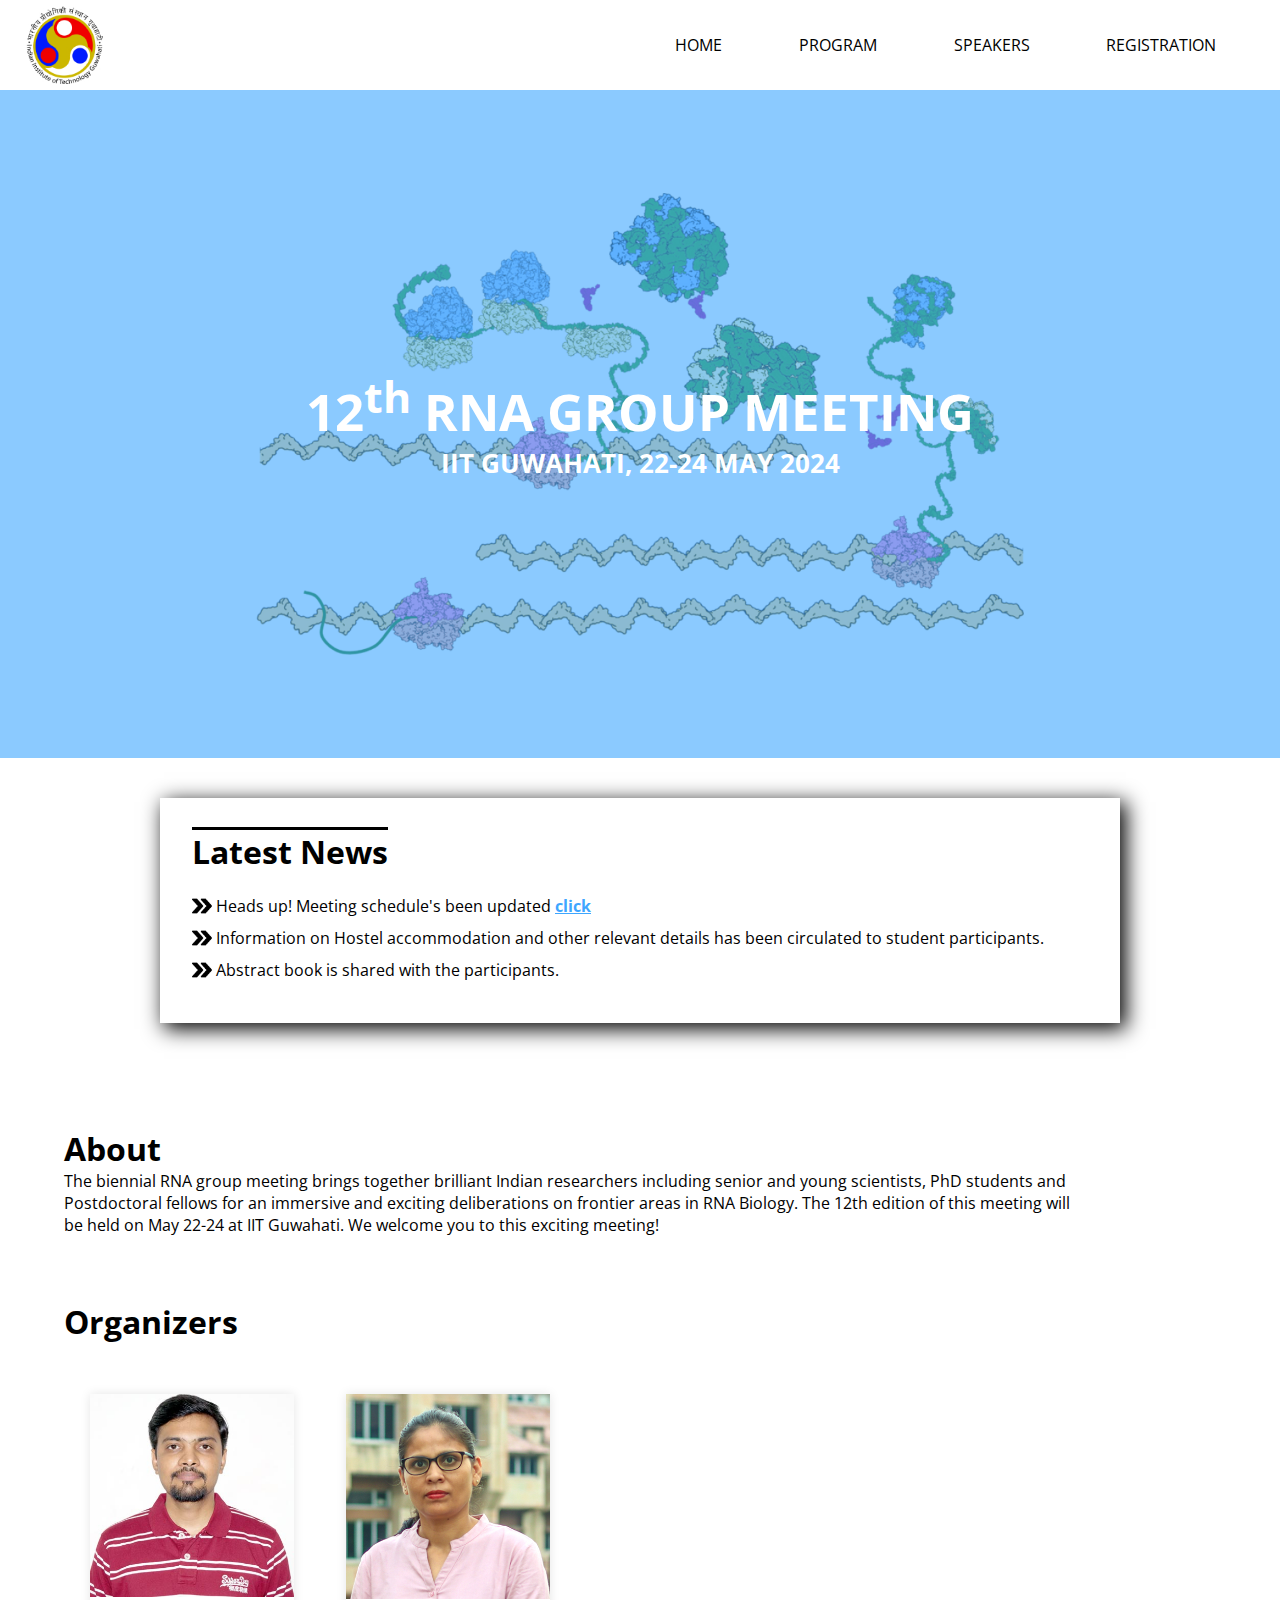
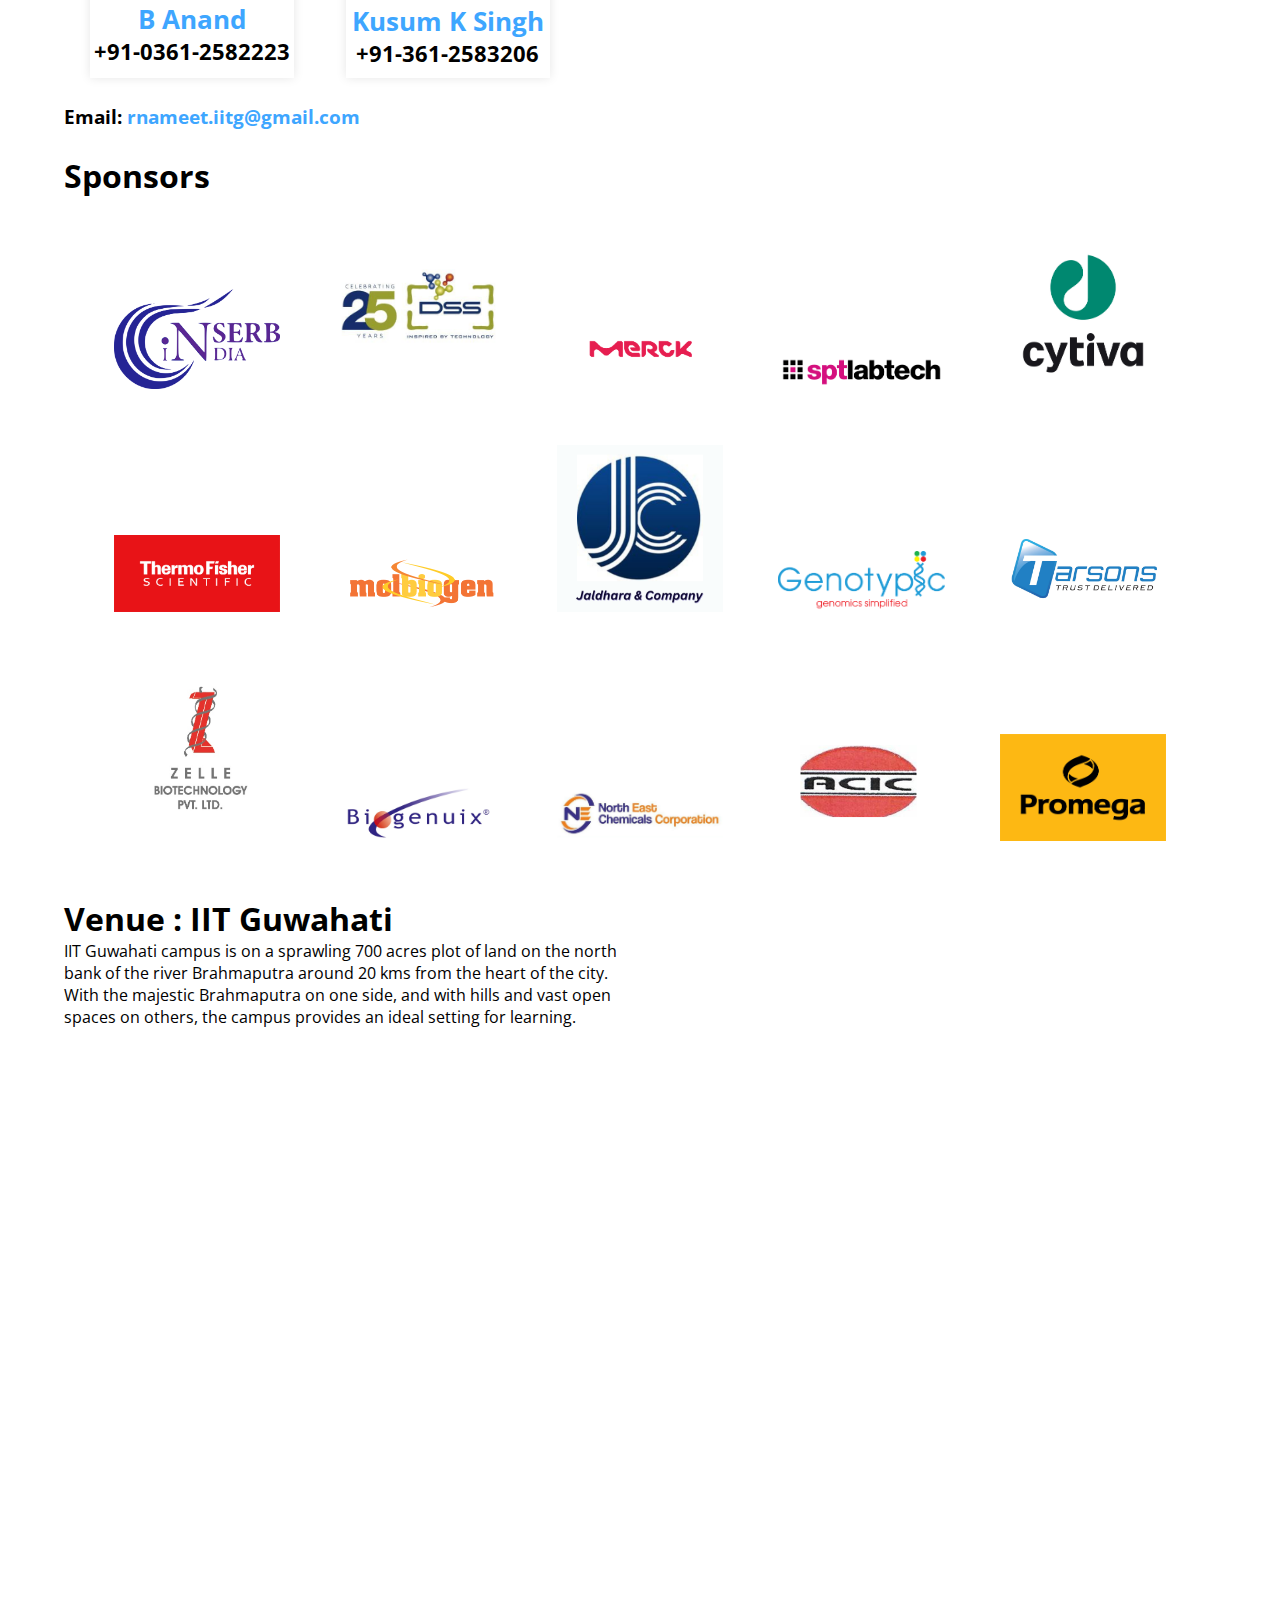
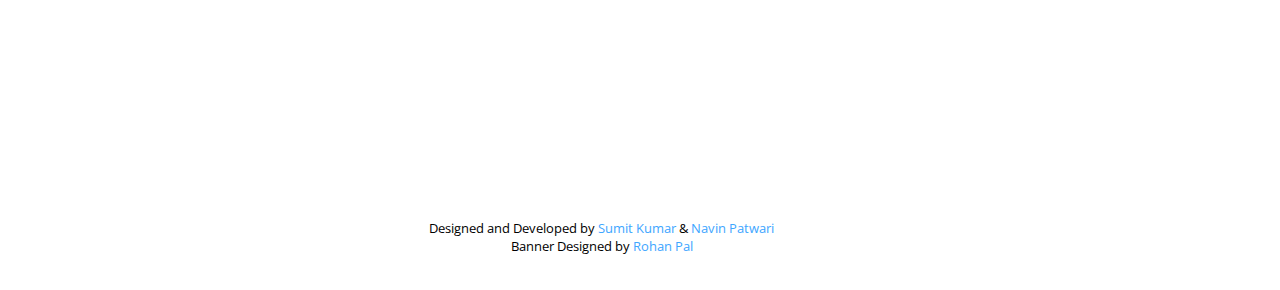
<file: index.html>
<!DOCTYPE html>
<html lang="en">
<head>
    <meta charset="UTF-8">
    <meta name="viewport" content="width=device-width, initial-scale=1.0">
    <link rel="stylesheet" href="style.css">
    <link rel="stylesheet" href="styling.css">
    <link rel="preconnect" href="https://fonts.googleapis.com">
    <link rel="preconnect" href="https://fonts.gstatic.com" crossorigin>
    <link href="https://fonts.googleapis.com/css2?family=Open+Sans:wght@300;400&display=swap" rel="stylesheet">
    <script src="script.js"></script>
    <title>Home</title>
</head>
<!-- Google tag (gtag.js) -->
<script async src="https://www.googletagmanager.com/gtag/js?id=G-L9BLPJ7FDL"></script>
<script>
  window.dataLayer = window.dataLayer || [];
  function gtag(){dataLayer.push(arguments);}
  gtag('js', new Date());

  gtag('config', 'G-L9BLPJ7FDL');
</script>
<body>
    <!-- NAVBAR  -->
    <section>
        <nav>
            <img src="assets/IITG.jpg" id="logo">
            <ul id="large-ul">
                <li><a href="index.html">HOME</a></li>
                <li><a href="program.html">PROGRAM</a></li>
                <li><a href="speaker.html">SPEAKERS</a></li>
                <li><a href="form.html">REGISTRATION</a></li>
            </ul>
            <div class="toggle">
                <button onclick="toggleButtons()" id="button1"><img src="assets/menu.png"></button>
                <button onclick="toggleButtons()" id="button2" style="display: none;"><img src="assets/close.png"></button></button>
                <ul id="small-ul">
                    <li><a href="index.html">HOME</a></li>
                    <li><a href="program.html">PROGRAM</a></li>
                    <li><a href="speaker.html">SPEAKERS</a></li>
                    <li><a href="form.html">REGISTRATION</a></li>
                </ul>
            </div>
        </nav>
        <!-- Banner  -->
        <div class="banner">
            <img src="assets/BG.jpg" alt="">
            <div class="cover"></div>
            <div class="heading">
                <h1>12<sup>th</sup> RNA GROUP MEETING</h1>
                <h3>IIT GUWAHATI, 22-24 MAY 2024</h3>
            </div>
        </div>
    </section>
    
    <!-- Latest News  -->
    <div class="latest">
        <h1>Latest News</h1>
        <br>
        
        <p><img src="assets/fast-forward.png" width="20px" alt=""> Heads up! Meeting schedule's been updated <a href="program.html">click</a></p>
        <p><img src="assets/fast-forward.png" width="20px" alt=""> Information on Hostel accommodation and other relevant details has been circulated to student participants.</p>
        <p><img src="assets/fast-forward.png" width="20px" alt=""> Abstract book is shared with the participants.</p>
    </div>
    <!-- WELCOME DESCRIPTION  -->
    <div class="content">
        <h1>About</h1>
        <p>The biennial RNA group meeting brings together brilliant Indian researchers including senior and young scientists, PhD students and Postdoctoral fellows for an immersive and exciting deliberations on frontier areas in RNA Biology. The 12th edition of this meeting will be held on May 22-24 at IIT Guwahati. We welcome you to this exciting meeting!</p>
    </div>



    <div class="org-section">
        <h1>Organizers</h1>
        <div class="org-content">
            <div class="org">
                <img src="assets/B Anand.jpg" alt="">
                <li><a target="_blank" href="https://www.iitg.ac.in/biotech/faculty_profile.php?fname=B&lname=Anand&iitg=1103&mail=banand@iitg.ac.in">B Anand</a></li>
                <h3>+91-0361-2582223</h3>
            </div>
            <div class="org">
                <img src="assets/Kusum Kumari Singh.jpg" alt="">
                <li><a target="_blank" href="https://www.iitg.ac.in/biotech/faculty_profile.php?fname=Kusum%20K&lname=Singh&iitg=1137&mail=kusumsingh@iitg.ac.in">Kusum K Singh</a></li>
                <h3>+91-361-2583206</h3>
            </div>
        </div>
        <h3>Email:<a href="mailto:rnameet.iitg@gmail.com">  rnameet.iitg@gmail.com</a></h3>
    </div>

    <div class="sponsor">
        <h1>Sponsors</h1>
        <div class="sponsor-inner">
            <img src="assets/sponsors/SERB.png" alt="sponsor">
            <img src="assets/sponsors/DSS Imagetech.jpeg" alt="sponsor">
            <img src="assets/sponsors/Merck.png" alt="sponsor">
            <img src="assets/sponsors/SPT LabTech.jpg" alt="sponsor">
            <img src="assets/sponsors/Cytiva.jpg" alt="sponsor">
            <img src="assets/sponsors/Thermo Fisher.jpg" alt="sponsor">
            <img src="assets/sponsors/Molbiogen.png" alt="sponsor">
            <img src="assets/sponsors/Jaldhara.png" alt="sponsor">
            <img src="assets/sponsors/Genotypic.png" alt="sponsor">
            <img src="assets/sponsors/Tarsons.jpg" alt="sponsor">
            <img src="assets/sponsors/Zellebiotech.jpg" alt="">
            <img src="assets/sponsors/Biogeneix.jpg" alt="sponsor">
            <img src="assets/sponsors/NECC.png" alt="sponsor">
            <img src="assets/sponsors/Assam Chemicals & Instruments Corporation.png" alt="sponsor">
            <img src="assets/sponsors/Promega.png" alt="sponsor">

        </div>
    </div>

    <!-- IIT GUWAHATI DESCRIPTION -->
    <div class="venue">
        <div class="venue-description">
            <h1>Venue : IIT Guwahati</h1>
            <p>IIT Guwahati campus is on a sprawling 700 acres plot of land on the north bank of the river Brahmaputra around 20 kms from the heart of the city. With the majestic Brahmaputra on one side, and with hills and vast open spaces on others, the campus provides an ideal setting for learning.</p>
        </div>
        <div class="video">
            <iframe src="https://www.youtube.com/embed/92C1QU4jr30?si=cSAxA4REgbWlUTot" title="YouTube video player" frameborder="0" allow="accelerometer; autoplay; clipboard-write; encrypted-media; gyroscope; picture-in-picture; web-share" allowfullscreen></iframe>
        </div>
    </div>
    
    <div class="map">
        <iframe src="https://www.google.com/maps/embed?pb=!1m18!1m12!1m3!1d3580.3475780230765!2d91.68945977404545!3d26.185369290971682!2m3!1f0!2f0!3f0!3m2!1i1024!2i768!4f13.1!3m3!1m2!1s0x375a5ac3338a9621%3A0x66b70a4f97bb3c16!2sDepartment%20of%20Bioscience%20%26%20Bioengineering%20-%20IIT%20Guwahati!5e0!3m2!1sen!2sin!4v1708002173488!5m2!1sen!2sin" style="border:0;" allowfullscreen="" loading="lazy" referrerpolicy="no-referrer-when-downgrade"></iframe>
    </div>

    <footer>
        <p>Designed and Developed by <a href="https://skrsumit250.github.io/Portfolio/" target="_blank" id="name">Sumit Kumar</a> & <a>Navin Patwari</a></p>
        <p>Banner Designed by <a>Rohan Pal</a></p>
    </footer>
</body>
</html>
</file>
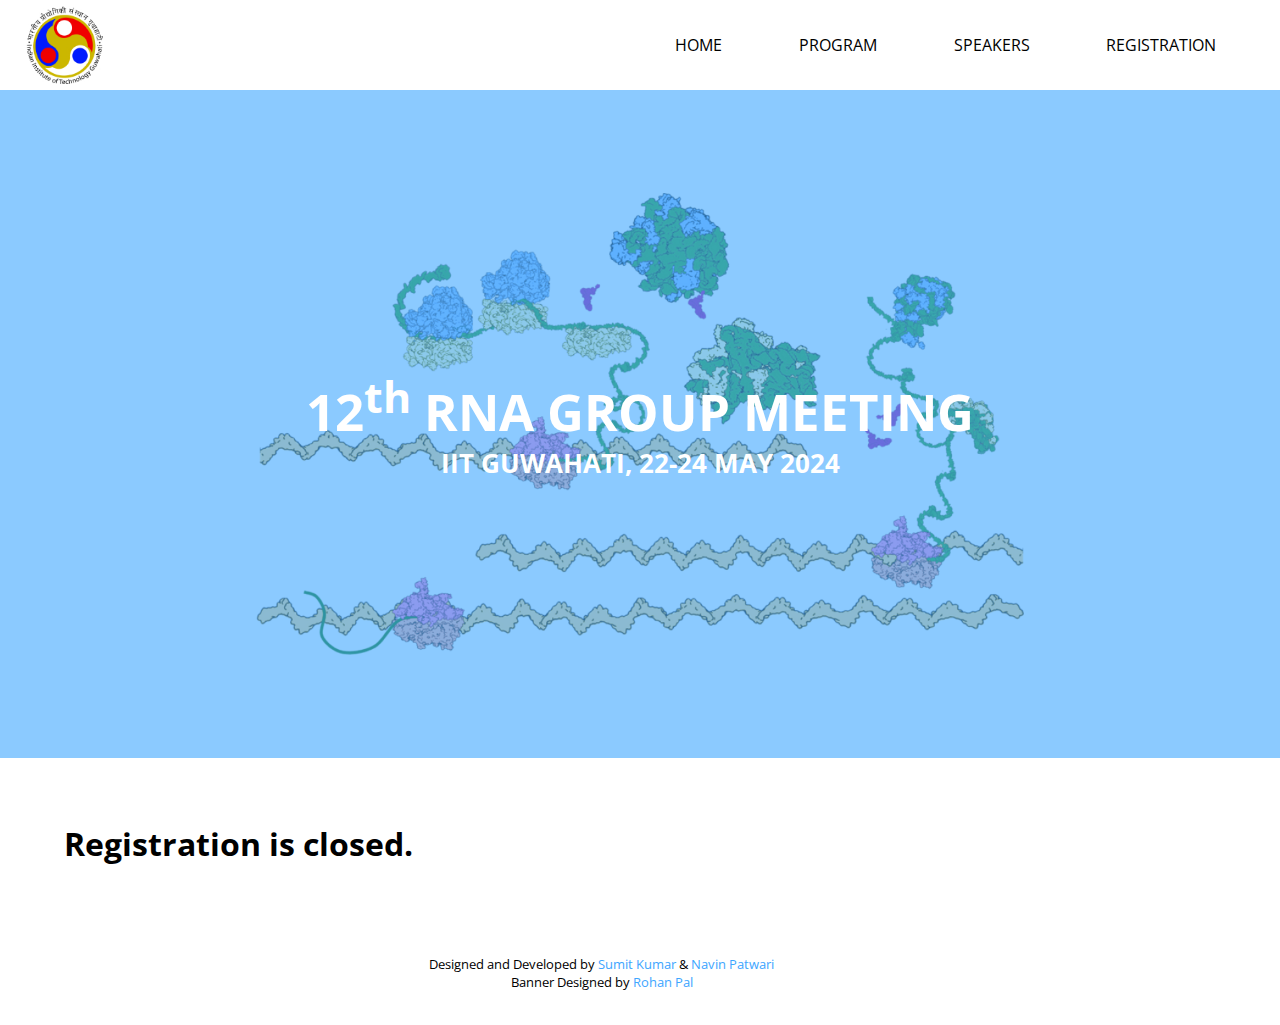
<file: form.html>
<!DOCTYPE html>
<html lang="en">
<head>
    <meta charset="UTF-8">
    <meta name="viewport" content="width=device-width, initial-scale=1.0">
    <link rel="stylesheet" href="style.css">
    <link rel="preconnect" href="https://fonts.googleapis.com">
    <link rel="preconnect" href="https://fonts.gstatic.com" crossorigin>
    <link href="https://fonts.googleapis.com/css2?family=Open+Sans:wght@300;400&display=swap" rel="stylesheet">
    <script src="script.js"></script>
    <title>Form</title>
</head>
<!-- Google tag (gtag.js) -->
<script async src="https://www.googletagmanager.com/gtag/js?id=G-L9BLPJ7FDL"></script>
<script>
  window.dataLayer = window.dataLayer || [];
  function gtag(){dataLayer.push(arguments);}
  gtag('js', new Date());

  gtag('config', 'G-L9BLPJ7FDL');
</script>
<body>
    <!-- NAVBAR  -->
    <section>
        <nav>
            <img src="assets/IITG.jpg" id="logo">
            <ul id="large-ul">
                <li><a href="index.html">HOME</a></li>
                <li><a href="program.html">PROGRAM</a></li>
                <li><a href="speaker.html">SPEAKERS</a></li>
                <li><a href="form.html">REGISTRATION</a></li>
            </ul>
            <div class="toggle">
                <button onclick="toggleButtons()" id="button1"><img src="assets/menu.png"></button>
                <button onclick="toggleButtons()" id="button2" style="display: none;"><img src="assets/close.png"></button></button>
                <ul id="small-ul">
                    <li><a href="index.html">HOME</a></li>
                    <li><a href="program.html">PROGRAM</a></li>
                    <li><a href="speaker.html">SPEAKERS</a></li>
                    <li><a href="form.html">REGISTRATION</a></li>
                </ul>
            </div>
        </nav>
        <!-- Banner  -->
        <div class="banner">
            <img src="assets/BG.jpg" alt="">
            <div class="cover"></div>
            <div class="heading">
                <h1>12<sup>th</sup> RNA GROUP MEETING</h1>
                <h3>IIT GUWAHATI, 22-24 MAY 2024</h3>
            </div>
        </div>
    </section>

    <div class="content">
        <h1>Registration is closed.</h1>
        <!-- <h1>Registration Details:</h1>
        <br>
        <h3>Registration & Abstract submission Deadline:</h3><p>31st March, 2024</p>
        <br>
        <h3>Registration Fee for Students (PhD/Postdoc/Research fellows) : INR 5000</h3>
        <h3>Registration Fee for Faculty : INR 7000</h3>
        <p>The registration fee includes registration kit, meals and accommodation. Local transport is not included for students. Accommodation for students will be arranged in the student’s hostel at IIT Guwahati from 21st May (night) to 24th May (night).</p>
        <br>
        <h3>Payment Details</h3>
        <p>Account Name: RNA Meet 2024</p>
        <p>Account Number: 42620451683</p>
        <p>Bank: SBI, IIT Guwahati Branch</p>
        <p>IFSC Code: SBIN0014262</p>
        <br>
        <h3>For student registration, please fill out the form</h3><a href="https://forms.gle/vPHV7iodB5cGqcCX7" target="_blank"> Here</a>
        <br>
        <br>
        <h3>For invited faculty and speakers, please fill out the form </h3><a href="https://forms.gle/jw1JsvZmc5DcuvMt5" target="_blank"> Here</a> -->
    </div>
        <footer>
        <p>Designed and Developed by <a href="https://skrsumit250.github.io/Portfolio/" target="_blank" id="name">Sumit Kumar</a> & <a>Navin Patwari</a></p>
        <p>Banner Designed by <a>Rohan Pal</a></p>
    </footer>
</body>
</html>
</file>
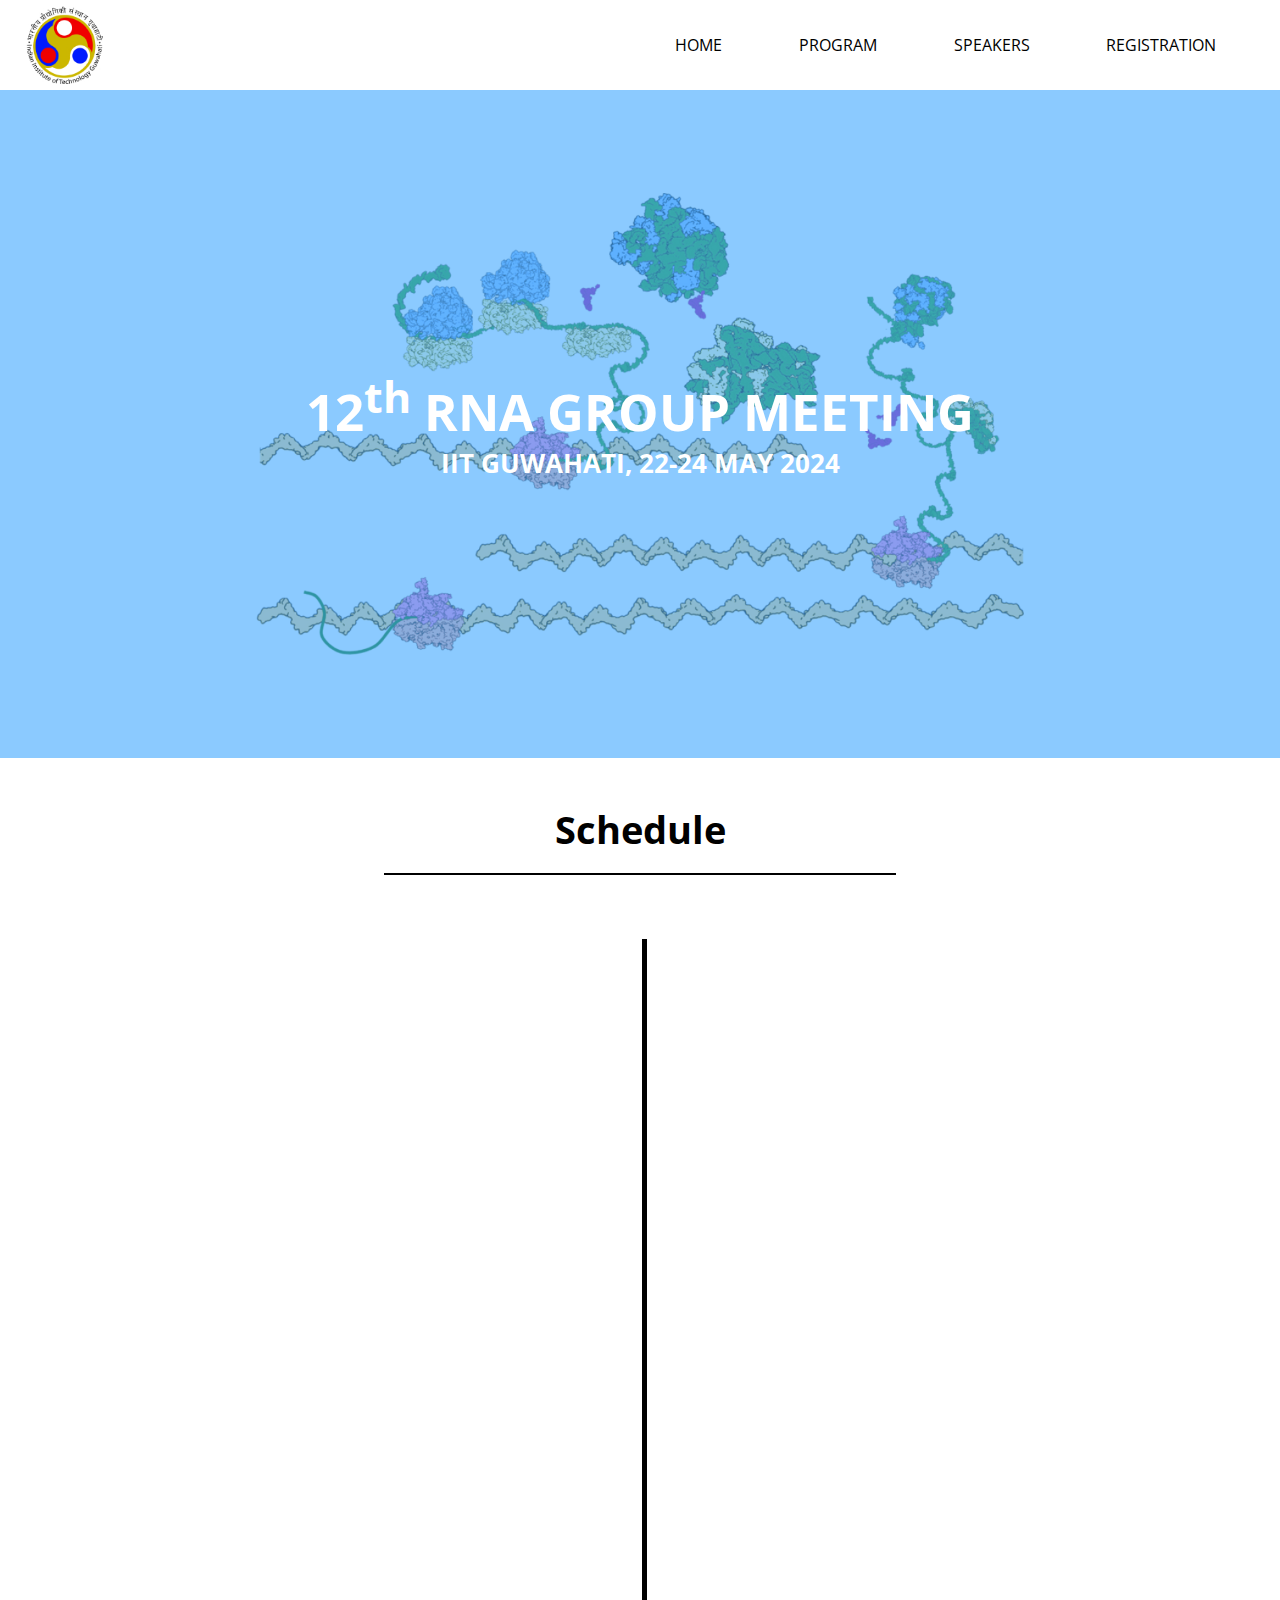
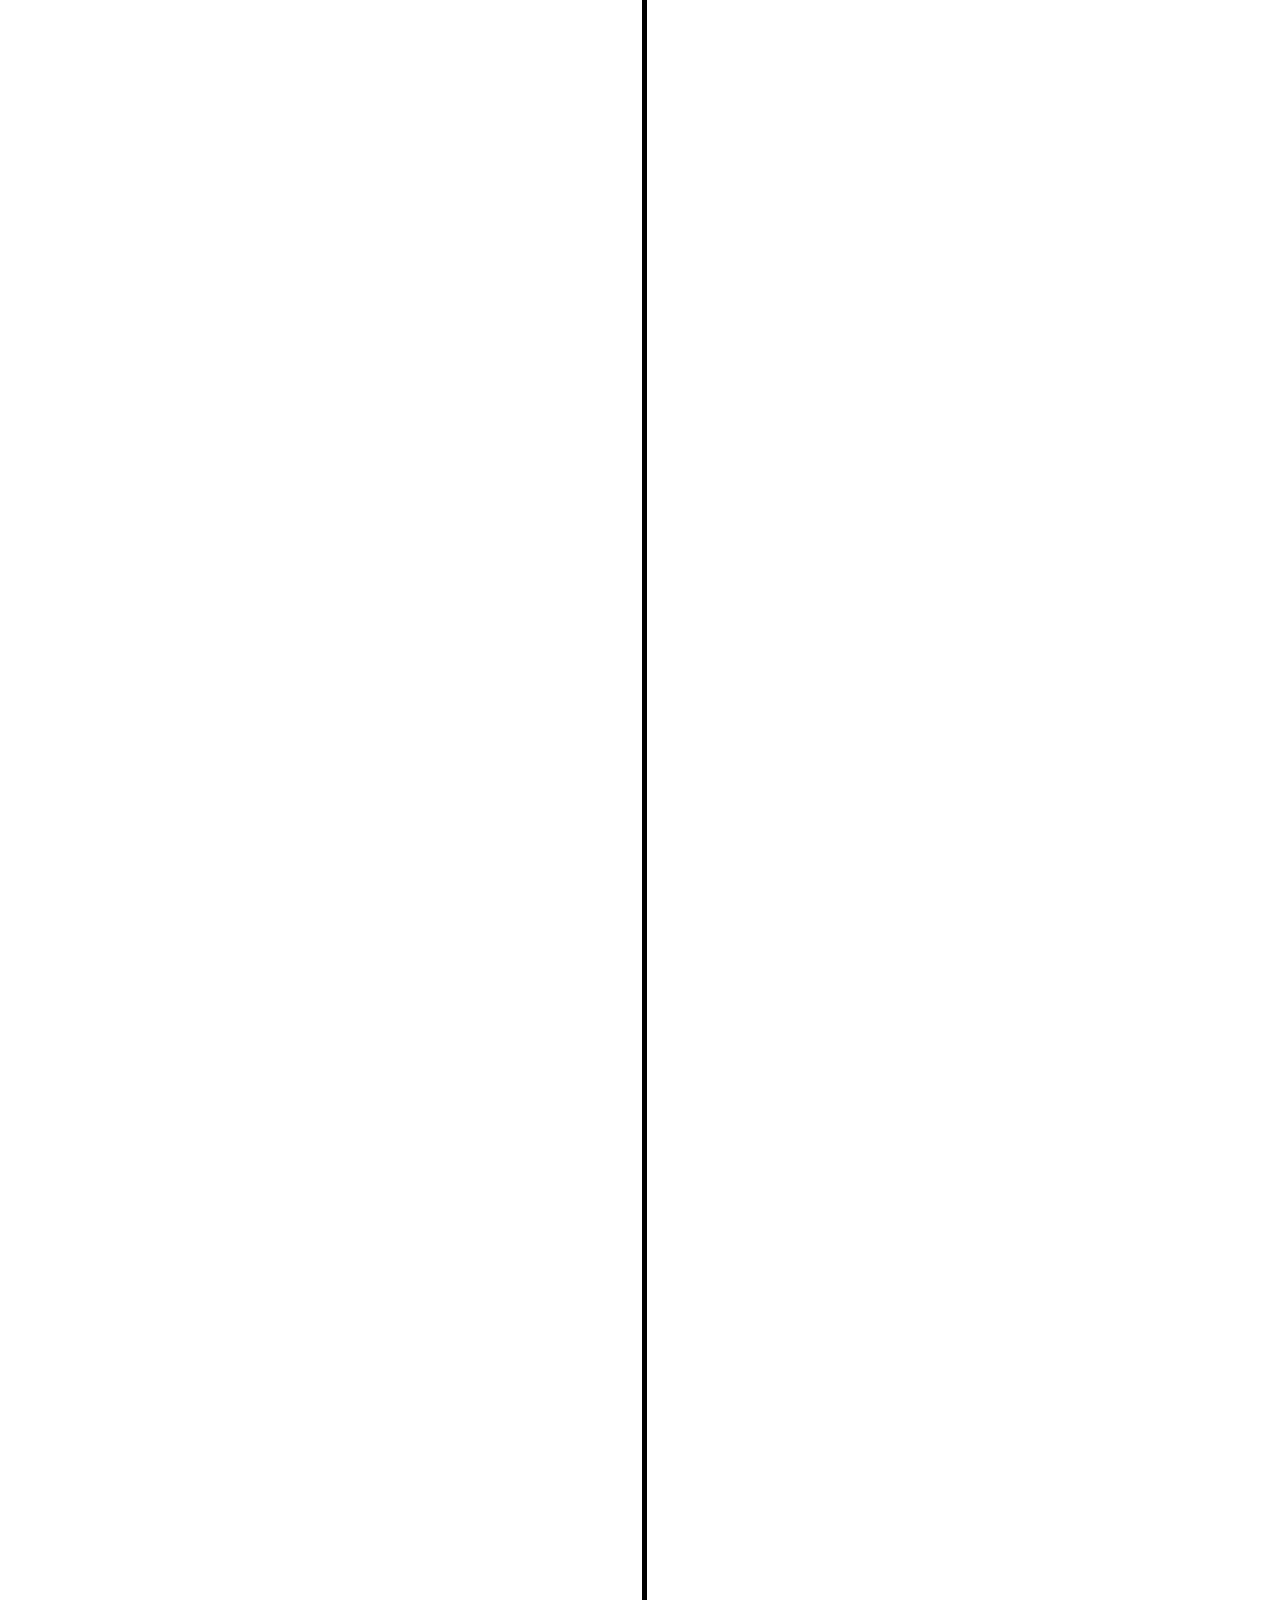
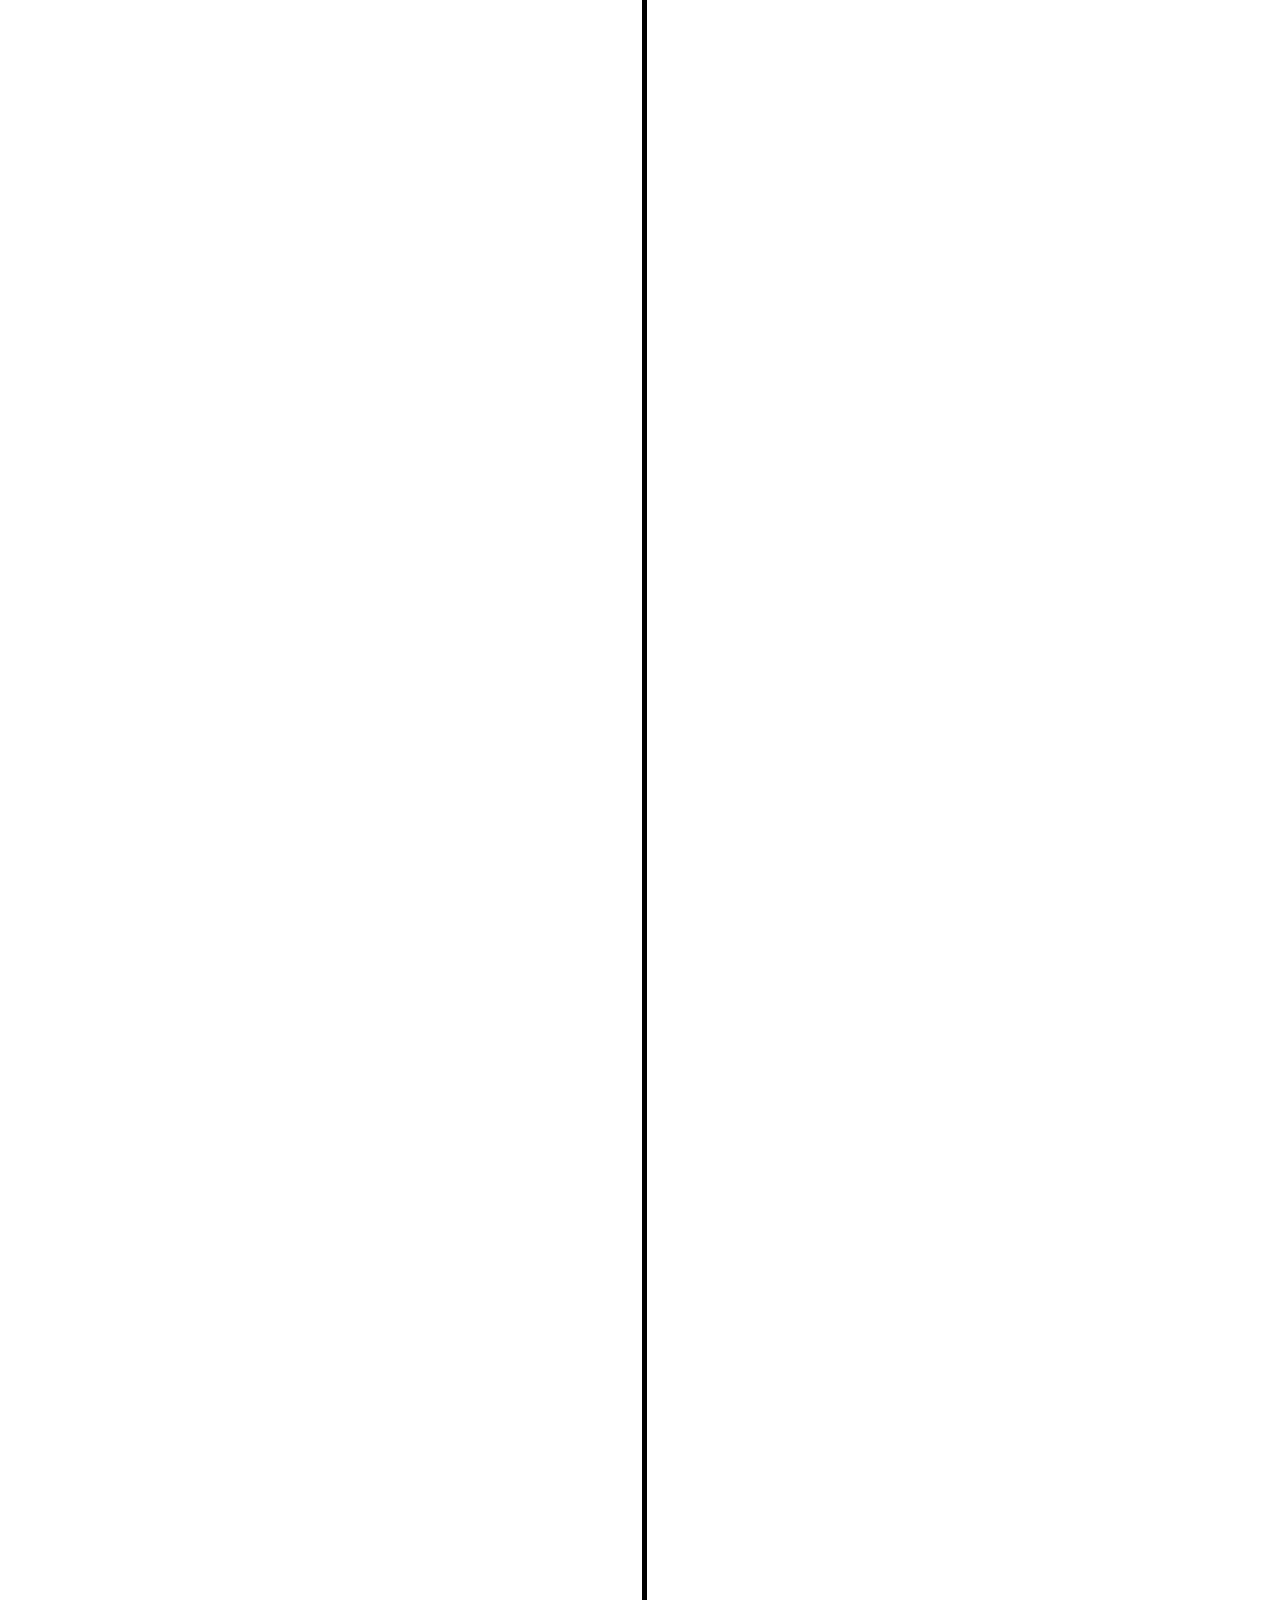
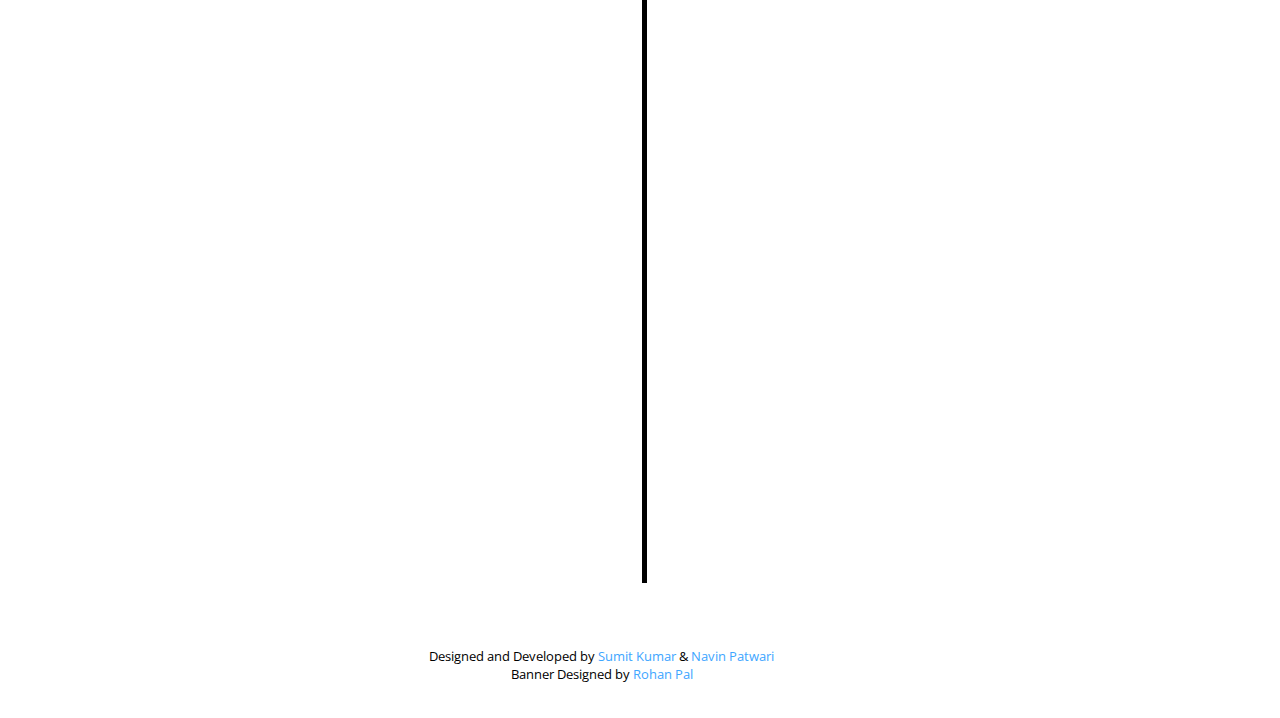
<file: program.html>
<!DOCTYPE html>
<html lang="en">
<head>
    <meta charset="UTF-8">
    <meta name="viewport" content="width=device-width, initial-scale=1.0">
    <link rel="stylesheet" href="style.css">
    <link rel="stylesheet" href="styling.css">
    <link rel="preconnect" href="https://fonts.googleapis.com">
    <link rel="preconnect" href="https://fonts.gstatic.com" crossorigin>
    <link href="https://fonts.googleapis.com/css2?family=Open+Sans:wght@300;400&display=swap" rel="stylesheet">
    <script src="script.js"></script>
    <title>Schedule</title>
</head>
<!-- Google tag (gtag.js) -->
<script async src="https://www.googletagmanager.com/gtag/js?id=G-L9BLPJ7FDL"></script>
<script>
  window.dataLayer = window.dataLayer || [];
  function gtag(){dataLayer.push(arguments);}
  gtag('js', new Date());

  gtag('config', 'G-L9BLPJ7FDL');
</script>
<body>
    <!-- NAVBAR  -->
    <section>
        <nav>
            <img src="assets/IITG.jpg" id="logo">
            <ul id="large-ul">
                <li><a href="index.html">HOME</a></li>
                <li><a href="program.html">PROGRAM</a></li>
                <li><a href="speaker.html">SPEAKERS</a></li>
                <li><a href="form.html">REGISTRATION</a></li>
            </ul>
            <div class="toggle">
                <button onclick="toggleButtons()" id="button1"><img src="assets/menu.png"></button>
                <button onclick="toggleButtons()" id="button2" style="display: none;"><img src="assets/close.png"></button></button>
                <ul id="small-ul">
                    <li><a href="index.html">HOME</a></li>
                    <li><a href="program.html">PROGRAM</a></li>
                    <li><a href="speaker.html">SPEAKERS</a></li>
                    <li><a href="form.html">REGISTRATION</a></li>
                </ul>
            </div>
        </nav>
        <!-- Banner  -->
        <div class="banner">
            <img src="assets/BG.jpg" alt="">
            <div class="cover"></div>
            <div class="heading">
                <h1>12<sup>th</sup> RNA GROUP MEETING</h1>
                <h3>IIT GUWAHATI, 22-24 MAY 2024</h3>
            </div>
        </div>
    </section>
    <!-- <div class="content">
        <h2><a href="assets/RNA_Meet_2024_Abstract.pdf" target="_blank">Click to view Meeting Abstract</a></h2>
    </div> -->
    <div class="head">
        <h1>Schedule</h1>
        <hr>
    </div>
    <div class="timeline">
        <!-- DAY1 -->
        <div class="container left">
            <div class="box">
                <span class="left-arrow"></span>
                <h1>Day 1: Wednesday, 22 MAY 2024</h1>

                <p><b id="time">12:00 - 13:55 : </b> Registration</p>
                <p><b id="time">12:30 - 13:45 : </b> Lunch</p>
                <p><b id="time">14:00 - 14:05 : </b> Welcome Note</p>
                <p><b id="time">14:05 - 14:15 : </b> Introduction to RNA Group Meeting </p>
                <p><b id="time">14:15 - 14:20 : </b> Inauguration of RNA India website</p>
                <br>
                <!-- Session I  -->
                <h3>SESSION I: Regulatory RNAs </h3>
                <h4> Chair: Rakesh S. Laishram and Purusharth Rajyaguru</h4>
                <br>
                <p><b id="time">14:20 - 14:45 : </b> IT-1 <b id="time">Meetali Singh</b> (small RNA-mediated epigenetic regulation of pathogenesis and host-parasite interaction)</p>
                <br>
                <p><b id="time">14:45 - 15:10 : </b> IT-2 <b id="time">Bhupendra Verma</b> (tRNA-derived non-coding RNAome during Dengue Virus Pathogenesis)</p>
                <br>
                <p><b id="time">15:10 - 15:35 : </b> IT-3 <b id="time">Veena S Patil</b> (Human CD4+T cell memory subsets in infectious diseases: lessons from multiomics analysis)</p>
                <br>
                <p><b id="time">15:35 - 16:00 : </b> IT-4 <b id="time">Dimple Notani</b> (RNA modulates phase-separation of enhancers for robust signaling response)</p>
                <br>
                <p><b id="time">16:00 - 16:25 : </b> IT-5 <b id="time">Zhumur Ghosh</b> (Regulatory Noncoding RNomics Orchestrating the journey across pre- and post-fertilization stages)</p>
                <br>

                <p><b id="time">16:00 - 16:25 : </b>Coffee/Tea Break</p>
                <br>

                <!-- Session II  -->
                <h3>SESSION II: Flash Talks - I </h3>
                <h4> Chair: Rakesh S. Laishram and Purusharth Rajyaguru</h4>
                <br>
                <p><b id="time">16:55 - 17:02 : </b> FT-1 <b id="time">Pratyasha Bhowal </b>(Unravelling the secrets of a key enzyme in a trypanosomal parasite: Insights into structural and functional attributes)</p>
                <br>
                <p><b id="time">17:02 - 17:09 : </b> FT-2 <b id="time">Nivedita Dutta </b>(Modulation of structure and thermodynamics of RNA G-quadruplexes by A to I editing: Possible route to G quadruplex-based RNA therapeutics)</p>
                <br>
                <p><b id="time">17:09 - 17:16 : </b> FT-3 <b id="time"> Safirul Islam </b>(Determining novel cytoplasmic mRNA capping enzyme-targeted, hypoxia-responsive RNAs in hypoxic osteosarcoma cellular model)</p>
                <br>
                <p><b id="time">17:16 - 17:23 : </b> FT-4 <b id="time"> Dipanjana Banerjee </b>(Early life stress-induced RNA methylation regulates spatial memory)</p>
                <br>
                <p><b id="time">17:23 - 17:30 : </b> FT-5 <b id="time"> Prerna Narwal </b>(Translation inhibition primes cells to face stress via activation of acute inflammation)</p>
                <br>
                
                <p><b id="time">17:30 - 19:30 : </b>Poster presentations</p>
                <p><b id="time">19:30 - 21:30 : </b>Business Meeting and Dinner </p>
                <br>
            </div>
        </div>
        <!-- DAY2 -->
        <div class="container right">
            <div class="box">
                <span class="right-arrow"></span>
                <h1>Day 2: Thursday, 23 MAY 2024</h1>

                <!-- Session III  -->
                <h3>SESSION III: Ribonucleoprotein Complexes </h3>
                <h4> Chair: Sudip Kundu and Srikanta Goswami</h4>
                <br>
                <p><b id="time">09:00 - 09:30 : </b> IT-6 <b id="time">Saumitra Das</b> (RNA binding proteins and RNA viruses: A journey together)</p>
                <br>
                <p><b id="time">09:30 - 09:55 : </b> IT-7 <b id="time">Ranjit P. Bahadur</b> (Predicting protein-RNA recognition sites using sequence and structural features)</p>
                <br>
                <p><b id="time">09:55 - 10:20 : </b> IT-8 <b id="time"> Jeetender Chugh</b> (Differential conformational dynamics in two type-A RNA-binding domains drive the double stranded RNA recognition and binding)</p>
                <br>
                <p><b id="time">10:20 - 10:45 : </b> IT-9 <b id="time">Pradeepkumar P.I.</b> (Structural and Functional Insights into the RNA Pseudoknots of the CRISPR-Cas12a Assemblies)</p>
                <br>
                <p><b id="time">10:45 - 11:10 : </b> IT-10 <b id="time"> Shruthi S Vembar</b> (Discovery and validation of novel compact RNA targeting CRISPR/Cas13 systems)</p>
                <br>

                <p><b id="time">11:10 - 11:40 : </b>Group Photo and Coffee/Tea Break</p>
                <br>

                <!-- Session IV  -->
                <h3>SESSION IV: Post-transcriptional Gene Regulations </h3>
                <h4> Chair: Pankaj V. Alone and Shovamayee Maharana</h4>
                <br>
                <p><b id="time">11:40 - 12:05 : </b> IT-11 <b id="time">Vasudevan Seshadri</b> (PIP4K, a kinase with RNA binding activity)</p>
                <br>
                <p><b id="time">12:05 - 12:30 : </b> IT-12 <b id="time"> Arumugam Rajavelu</b> (Plasmodium falciparum YTH2 Domain Binds to m6A-Containing mRNA and Regulates Translation)</p>
                <br>
                <p><b id="time">12:30 - 12:55 : </b> IT-13 <b id="time"> Jomon Joseph</b> (Autophagy-dependent regulation of processing bodies (P-bodies))</p>
                <br>

                <p><b id="time">13:00 - 14:00 : </b>Lunch Break (Mentor Mentee Lunch)</p>
                <br>

                <!-- Session V  -->
                <h3>SESSION V: Flash Talks-II  </h3>
                <h4> Chair: Pankaj V. Alone and Shovamayee Maharana</h4>
                <br>
                <p><b id="time">14:00 - 14:07 : </b> FT-6 <b id="time"> Sweta Tiwari</b> (RGG-motif protein Scd6 affects oxidative stress response by regulating Cytosolic caTalase T1 (Ctt1))</p>
                <br>
                <p><b id="time">14:07 - 14:14 : </b> FT-7 <b id="time"> Aditya Singha Roy</b> (Hidden in the Code: Exploring the Dynamic Interplay of 5ʹ-UTR Variants,uORFs, and RNA G Quadruplex in the regulation of human cIAPI gene expression)</p>
                <br>
                <p><b id="time">14:14 - 14:21 : </b> FT-8 <b id="time"> Debraj Manna</b> (Regulation of the expression of ribosomal proteins by small downstream ORFs)</p>
                <br>
                <p><b id="time">14:21 - 14:28 : </b> FT-9 <b id="time"> Koushick Sivakumar</b> (Emergence of an effective translation proofreader enabled the surge of proline-rich proteins in metazoans)</p>
                <br>
                <p><b id="time">14:28 - 14:35 : </b> FT-10 <b id="time">  Payal Gupta</b> (Tetraphenylethene Derivatives Modulate the RNA Hairpin-G-quadruplex Conformational Equilibria in Proto-Oncogenes)</p>
                <br>
                <p><b id="time">14:35 - 14:42 : </b> FT-11 <b id="time">  Akshay Chaudhari</b> (DRASTIC lncRNA may regulate DNA damage response via FUS dependent LLPS)</p>
                <br>

                <p><b id="time">14:45 - 16:45 : </b> Poster presentations and Coffee/Tea Break</p>
                <br>

                <!-- Session VI  -->
                <h3>SESSION VI: Ribosome Structure And Translational Control  </h3>
                <h4> Chair: BiswadipDas and Rajat Banerjee</h4>
                <br>
                <p><b id="time">16:45 - 17:10 : </b> IT-14 <b id="time">  Jayati Sengupta</b> (Structural insights into the interplay of nascent chain processing factors with the 70S ribosome)</p>
                <br>
                <p><b id="time">17:10 - 17:35 : </b> IT-15 <b id="time">   Prem S. Kaushal</b> (Ribosome structure of pathogenic protozoan Entamoeba histolytica)</p>
                <br>
                <p><b id="time">17:35 - 18:00 : </b> IT-16 <b id="time">   Tanweer Hussain</b> (mRNA recruitment during protein synthesis in eukaryotes)</p>
                <br>
                <p><b id="time">18:00 - 18:30 : </b> IT-17 <b id="time">  Umesh Varshney</b> (Initiator tRNA-centric mechanisms of faithful translation initiation and ribosome maturation in bacteria)</p>
                <br>

                <p><b id="time">18:30 - 19:00 : </b> Felicitation Ceremony</p>
                <p><b id="time">19:00 - 21:00 : </b> GALA DINNER</p>
                <br>
            </div>
        </div>
        <!-- DAY3 -->
        <div class="container left">
            <div class="box">
                <span class="left-arrow"></span>
                <h1>Day 3: Friday, 24 MAY 2024</h1>

                <!-- Session VII  -->
                <h3>SESSION VII: RNA-Protein Interactions </h3>
                <h4> Chair: Ansuman Lahiri and Mandar V Deshmukh</h4>
                <br>
                <p><b id="time">09:00 - 09:30 : </b> IT-18 <b id="time">Rajan Sankaranarayanan </b>(When Paul Berg meets Donald Crothers: An achiral connection through protein biosynthesis)</p>
                <br>
                <p><b id="time">09:30 - 09:55 : </b> IT-19 <b id="time">Dasaradhi Palakodeti </b>(Unravelling the role of Polyadenylation Machinery in asymmetric stem cell division)</p>
                <br>
                <p><b id="time">09:55 - 10:20 : </b> IT-20 <b id="time">Ritu Kulshreshtha </b>(Decoding the role and clinical relevance of Non-coding RNAs in Glioblastoma)</p>
                <br>
                <p><b id="time">10:20 - 10:45 : </b> IT-21 <b id="time">Mahavir Singh </b>(RNA pseudoknot at the core of bacterial type III toxin-antitoxin systems)</p>
                <br>
                <p><b id="time">10:45 - 11:10 : </b> IT-22 <b id="time"> Amanjot Singh</b>(Balanced interplay among the structured and disordered domains of RNA-binding protein)</p>
                <br>
                
                <p><b id="time">11:10 - 11:40 : </b>Coffee/Tea Break</p>
                <br>
                
                <!-- Session VII  -->
                <h3>SESSION VIII: RNA Splicing </h3>
                <h4> Chair: Sandeep M. Eswarappaand Ashish Misra</h4>
                <br>
                <p><b id="time">11:40 - 12:05 : </b> IT-23 <b id="time">Sanjeev Shukla </b>(Unraveling the Nexus: Hypoxic Tumor Microenvironment and Alternative Splicing)</p>
                <br>
                <p><b id="time">12:05 - 12:30 : </b> IT-24 <b id="time">Indrani Talukdar </b>(Alternative splicing and its impact on the metabolic syndrome to stem cell differentiation)</p>
                <br>
                <p><b id="time">12:30 - 12:55 : </b> IT-25 <b id="time">Amaresh C. Panda  </b>(Discovering Transcriptome-wide Circular RNA Interaction with mRNAs)</p>
                <br>

                <p><b id="time">13:00 - 13:30 : </b>Prize Distribution and  Concluding Remarks</p>
                <p><b id="time">13:30 - 14:30 : </b>Lunch Break and Departure</p>
                <br>

            </div>
        </div>
    </div>
        <footer>
        <p>Designed and Developed by <a href="https://skrsumit250.github.io/Portfolio/" target="_blank" id="name">Sumit Kumar</a> & <a>Navin Patwari</a></p>
        <p>Banner Designed by <a>Rohan Pal</a></p>
    </footer>
</body>
</html>
</file>
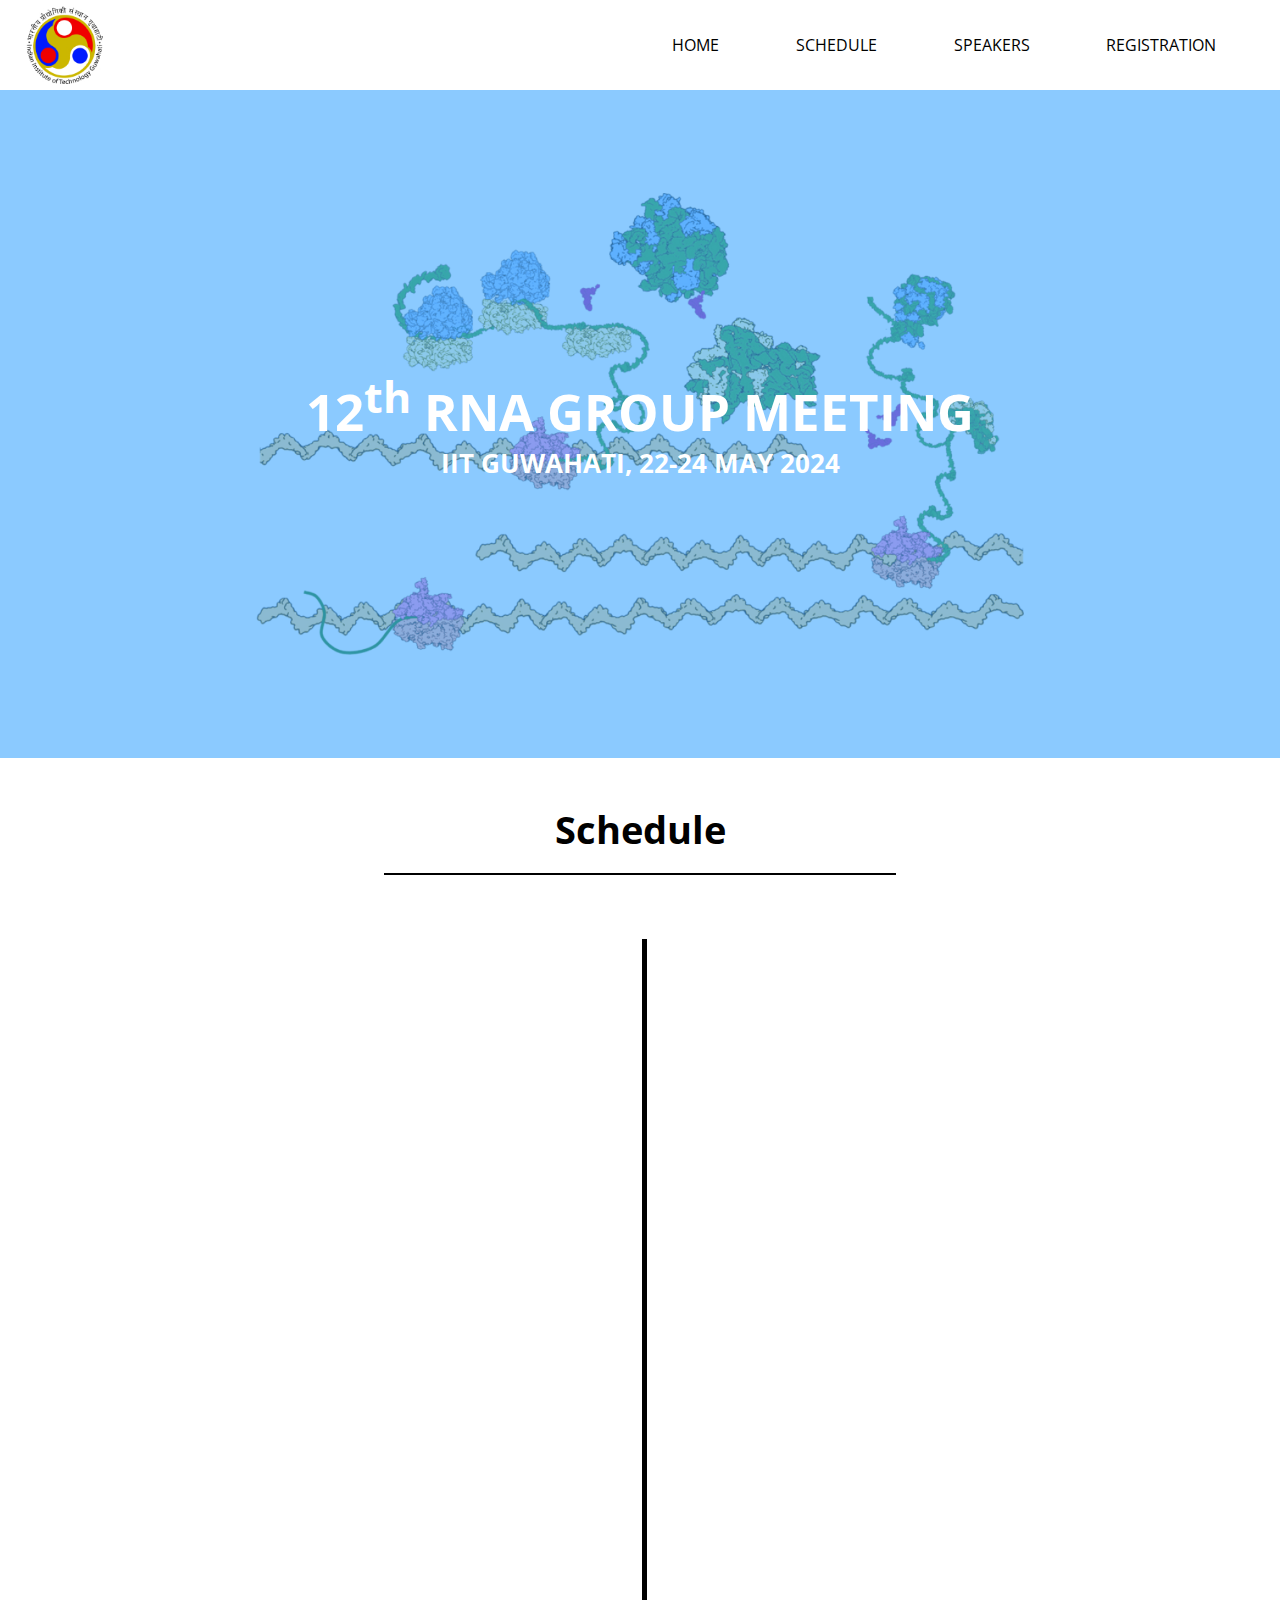
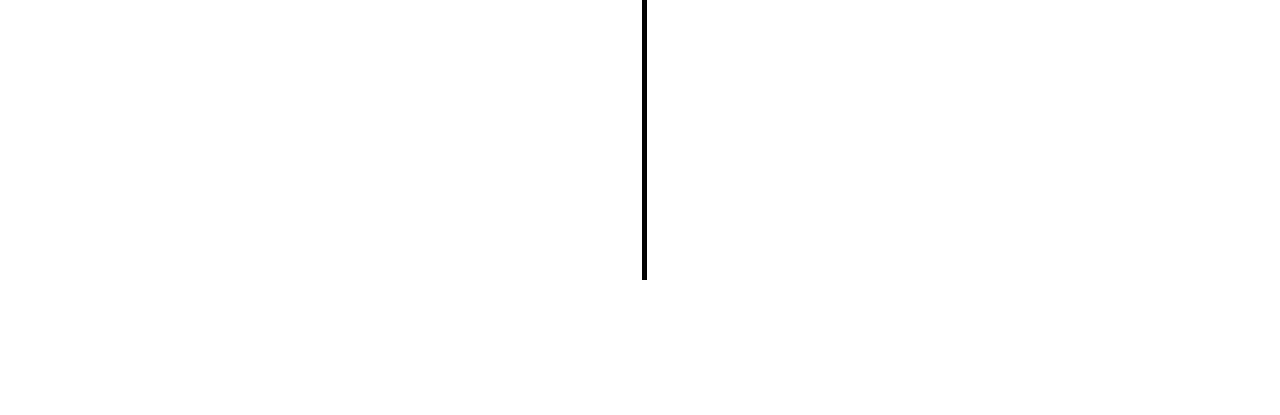
<file: schedule.html>
<!DOCTYPE html>
<html lang="en">
<head>
    <meta charset="UTF-8">
    <meta name="viewport" content="width=device-width, initial-scale=1.0">
    <link rel="stylesheet" href="style.css">
    <link rel="stylesheet" href="styling.css">
    <link rel="preconnect" href="https://fonts.googleapis.com">
    <link rel="preconnect" href="https://fonts.gstatic.com" crossorigin>
    <link href="https://fonts.googleapis.com/css2?family=Open+Sans:wght@300;400&display=swap" rel="stylesheet">
    <script src="script.js"></script>
    <title>Schedule</title>
</head>
<body>
    <!-- NAVBAR  -->
    <section>
        <nav>
            <img src="assets/IITG.jpg" id="logo">
            <ul id="large-ul">
                <li><a href="index.html">HOME</a></li>
                <li><a href="schedule.html">SCHEDULE</a></li>
                <li><a href="speaker.html">SPEAKERS</a></li>
                <li><a href="form.html">REGISTRATION</a></li>
            </ul>
            <div class="toggle">
                <button onclick="toggleButtons()" id="button1"><img src="assets/menu.png"></button>
                <button onclick="toggleButtons()" id="button2" style="display: none;"><img src="assets/close.png"></button></button>
                <ul id="small-ul">
                    <li><a href="index.html">HOME</a></li>
                    <li><a href="schedule.html">SCHEDULE</a></li>
                    <li><a href="speaker.html">SPEAKERS</a></li>
                    <li><a href="form.html">REGISTRATION</a></li>
                </ul>
            </div>
        </nav>
        <!-- Banner  -->
        <div class="banner">
            <img src="assets/BG.jpg" alt="">
            <div class="cover"></div>
            <div class="heading">
                <h1>12<sup>th</sup> RNA GROUP MEETING</h1>
                <h3>IIT GUWAHATI, 22-24 MAY 2024</h3>
            </div>
        </div>
    </section>
    <div class="head">
        <h1>Schedule</h1>
        <hr>
    </div>
    <div class="timeline">
        <!-- DAY1 -->
        <div class="container left">
            <div class="box">
                <h1>Day 1: Wednesday [22.05.2024]</h1>
                <p>13:00 &#x2D 14:00 Registration and Lunch</p>
                <p>14:00 &#x2D 14:15 Welcome Note</p>
                <p>14:15 &#x2D 16:00 Session I [5 talks]</p>
                <p>16:00 &#x2D 16:30 Tea break</p>
                <p>16:30 &#x2D 17:00 Flash Talks</p>
                <p>17:00 &#x2D 19:00 Poster Sessions</p>
                <p>19:00 &nbsp &nbsp &nbsp &nbsp &nbsp &nbsp Dinner</p>
                <span class="left-arrow"></span>
            </div>
        </div>
        <!-- DAY2 -->
        <div class="container right">
            <div class="box">
                <h1>Day 2: Thursday [23.05.2024]</h1>
                <p>09:00 &#x2D 11:05 Session II [6 talks]</p>
                <p>11:05 &#x2D 11:30 Tea Break</p>
                <p>11:30 &#x2D 13:15 Session III [5 talks]</p>
                <p>13:15 &#x2D 14:15 Lunch break</p>
                <p>14:15 &#x2D 16:00 Session IV [5 talks]</p>
                <p>16:00 &#x2D 18:00 Tea break & Poster Sessions</p>
                <p>19:00 &nbsp &nbsp &nbsp &nbsp &nbsp &nbsp Dinner</p>
                <span class="right-arrow"></span>
            </div>
        </div>
        <!-- DAY2 -->
        <div class="container left">
            <div class="box">
                <h1>Day 3: Friday [24.05.2024]</h1>
                <p>09:00 &#x2D 11:05 Session V [6 talks]</p>
                <p>11:05 &#x2D 11:30 Tea Break</p>
                <p>11:30 &#x2D 13:15 Session VI [5 talks]</p>
                <p>13:15 &#x2D 14:15 Lunch break</p>
                <p>14:15 &#x2D 15:00 Flash Talks</p>
                <p>15:00 &#x2D 16:00 Business Meeting</p>
                <p>16:00 &#x2D 17:00 Prize distribution and Valedictory Remarks</p>
                <span class="left-arrow"></span>
            </div>
        </div>
    </div>
    <footer></footer>
</body>
</html>
</file>
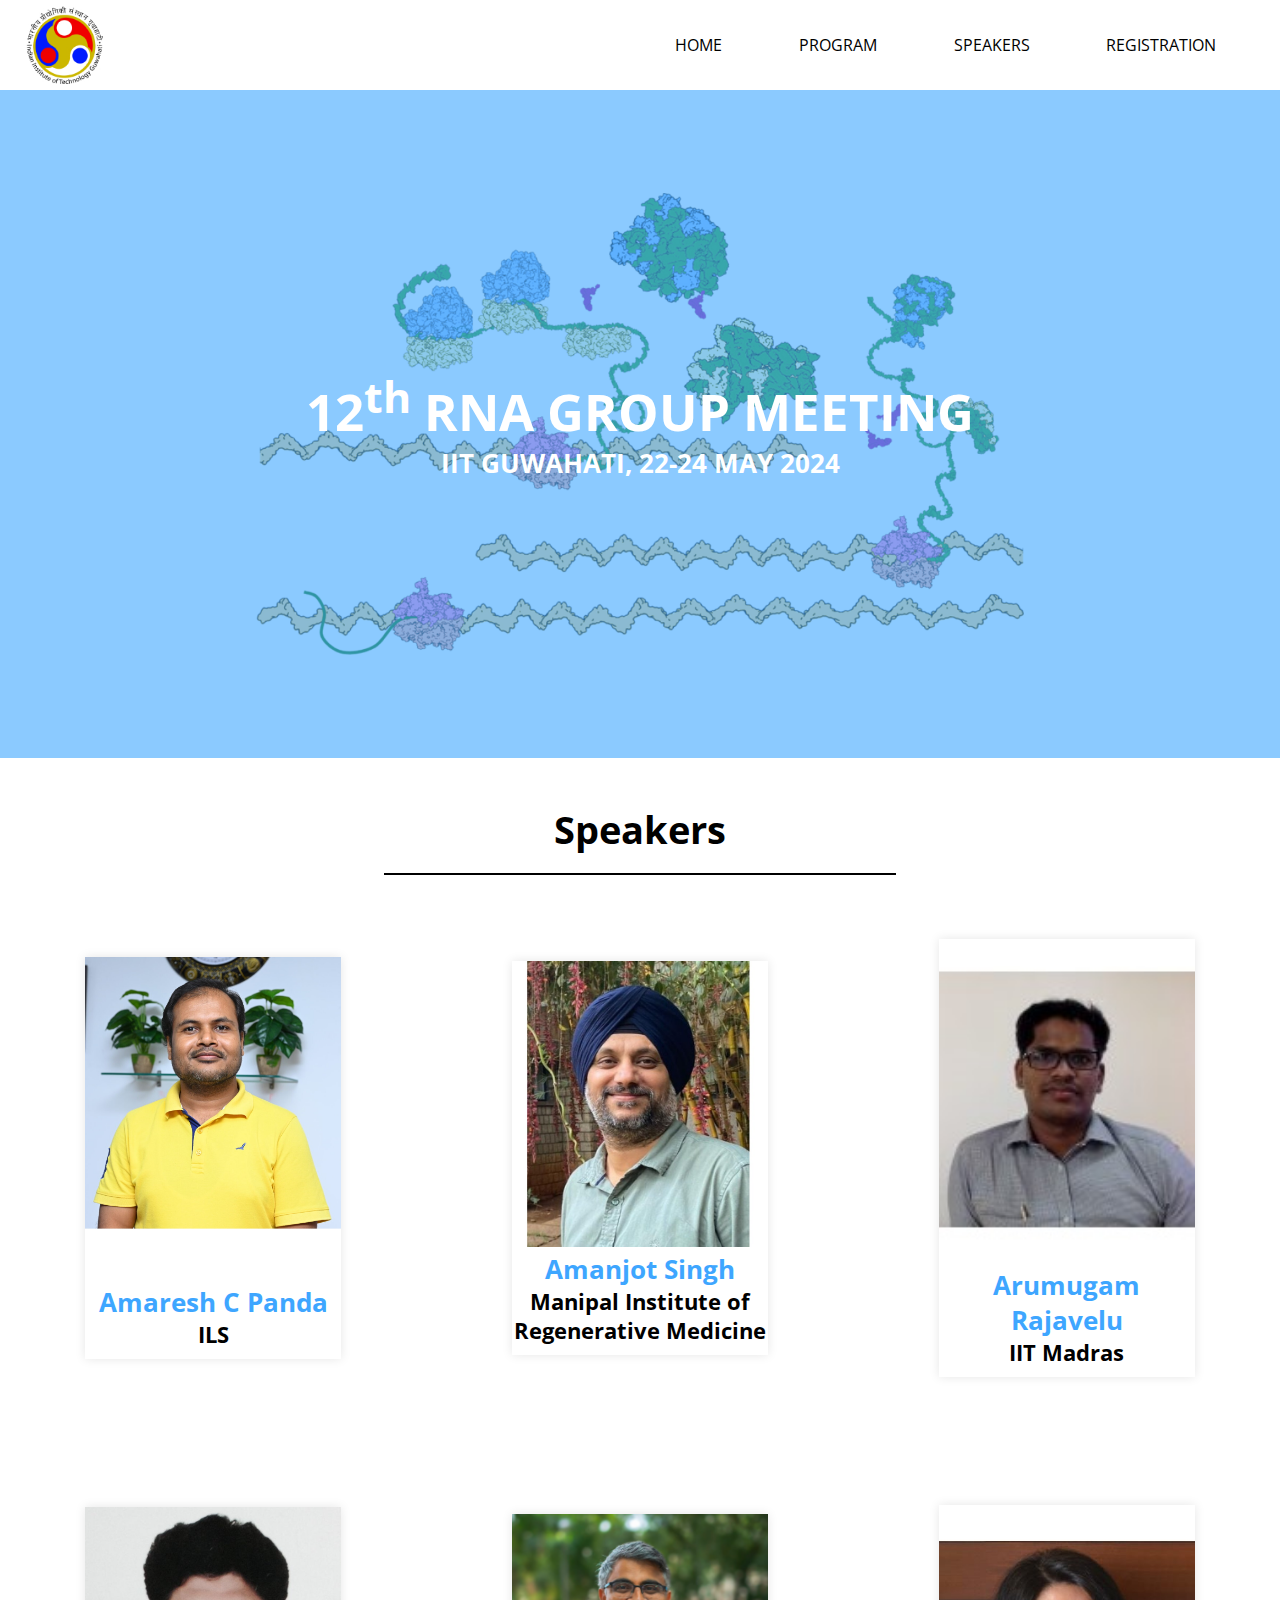
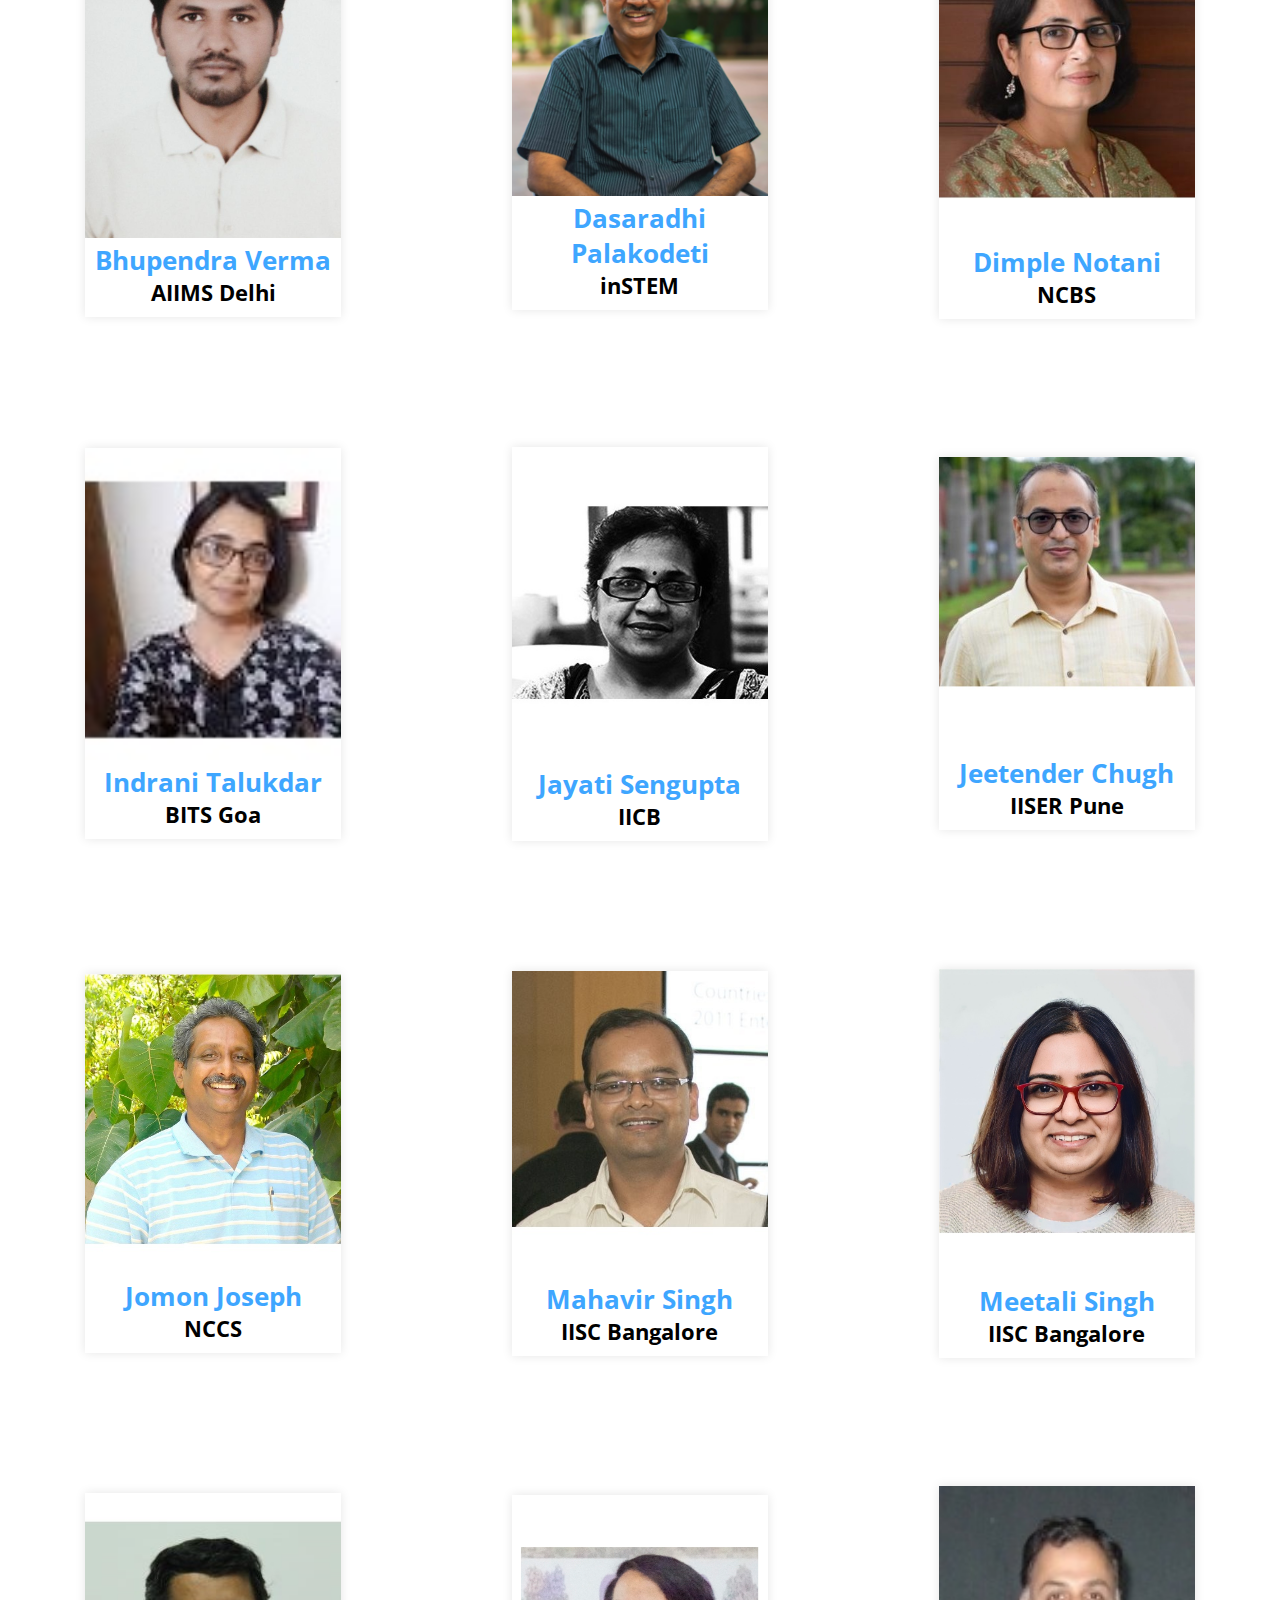
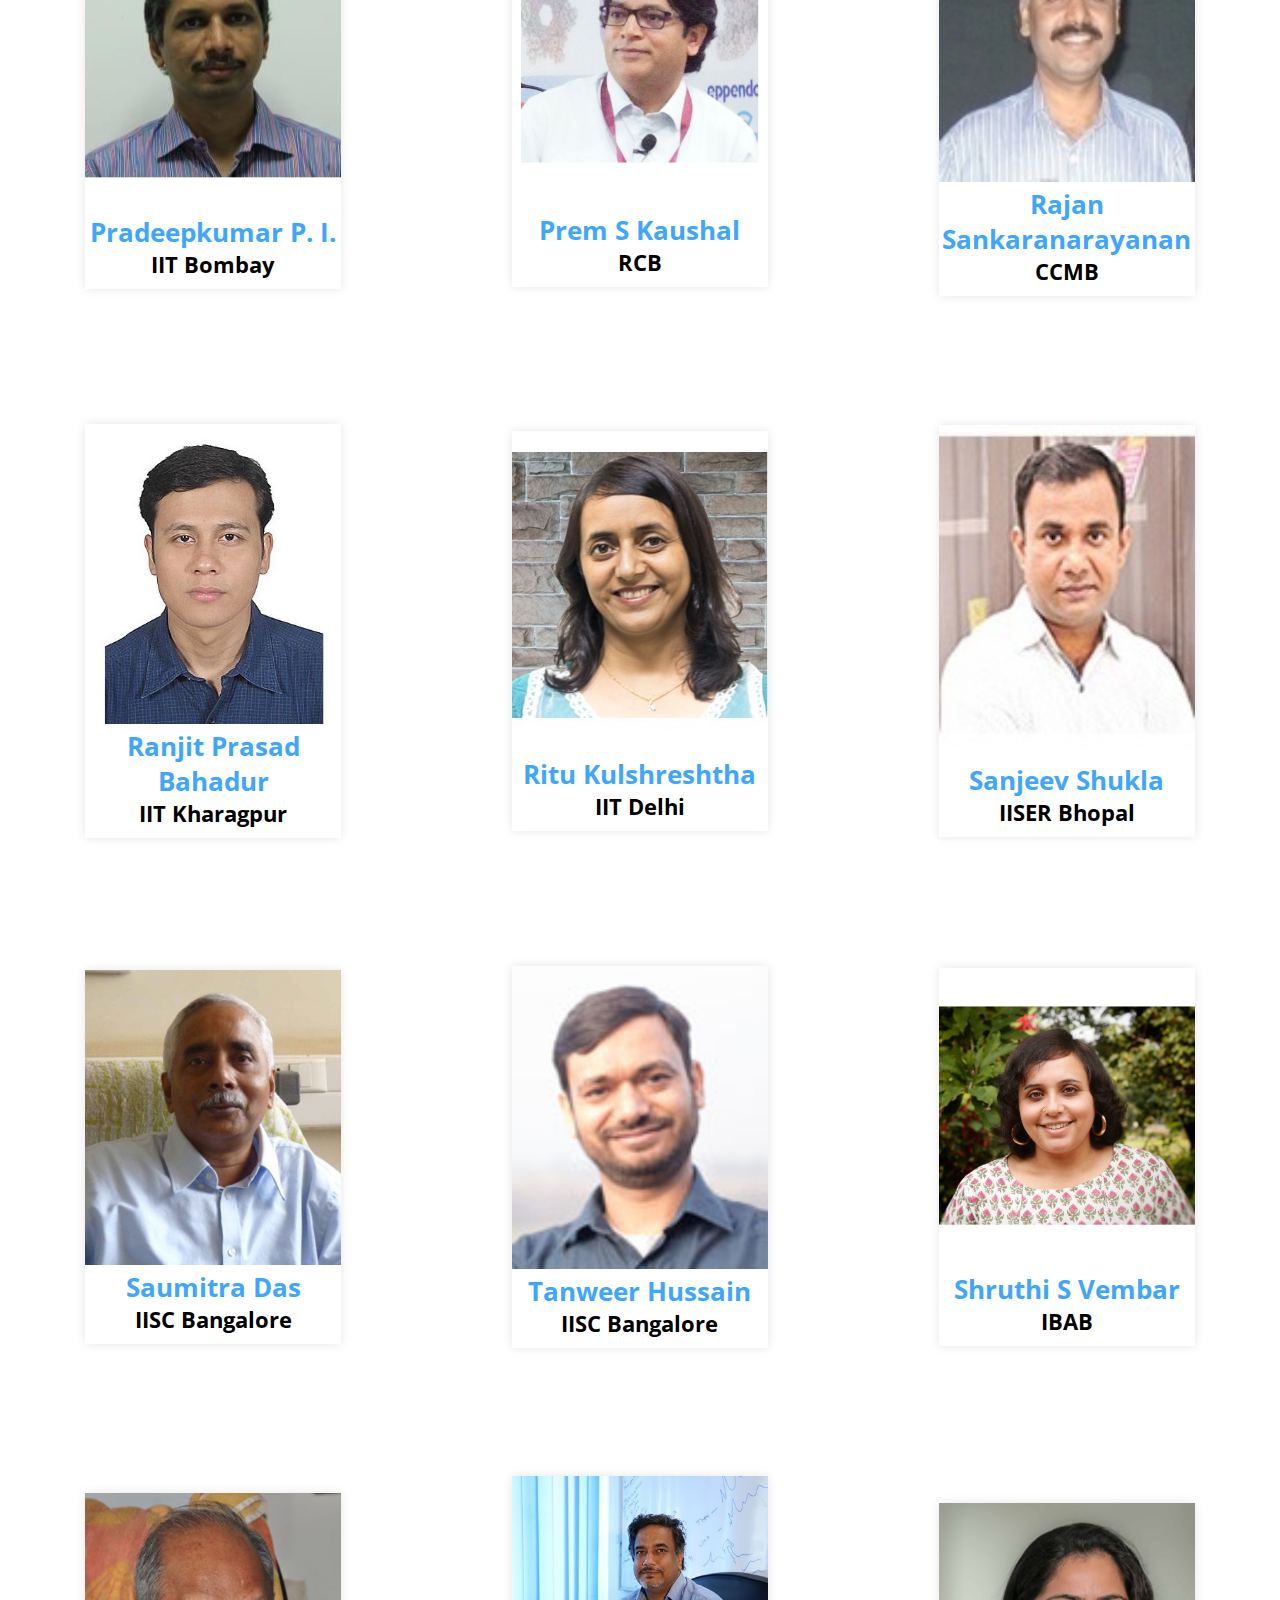
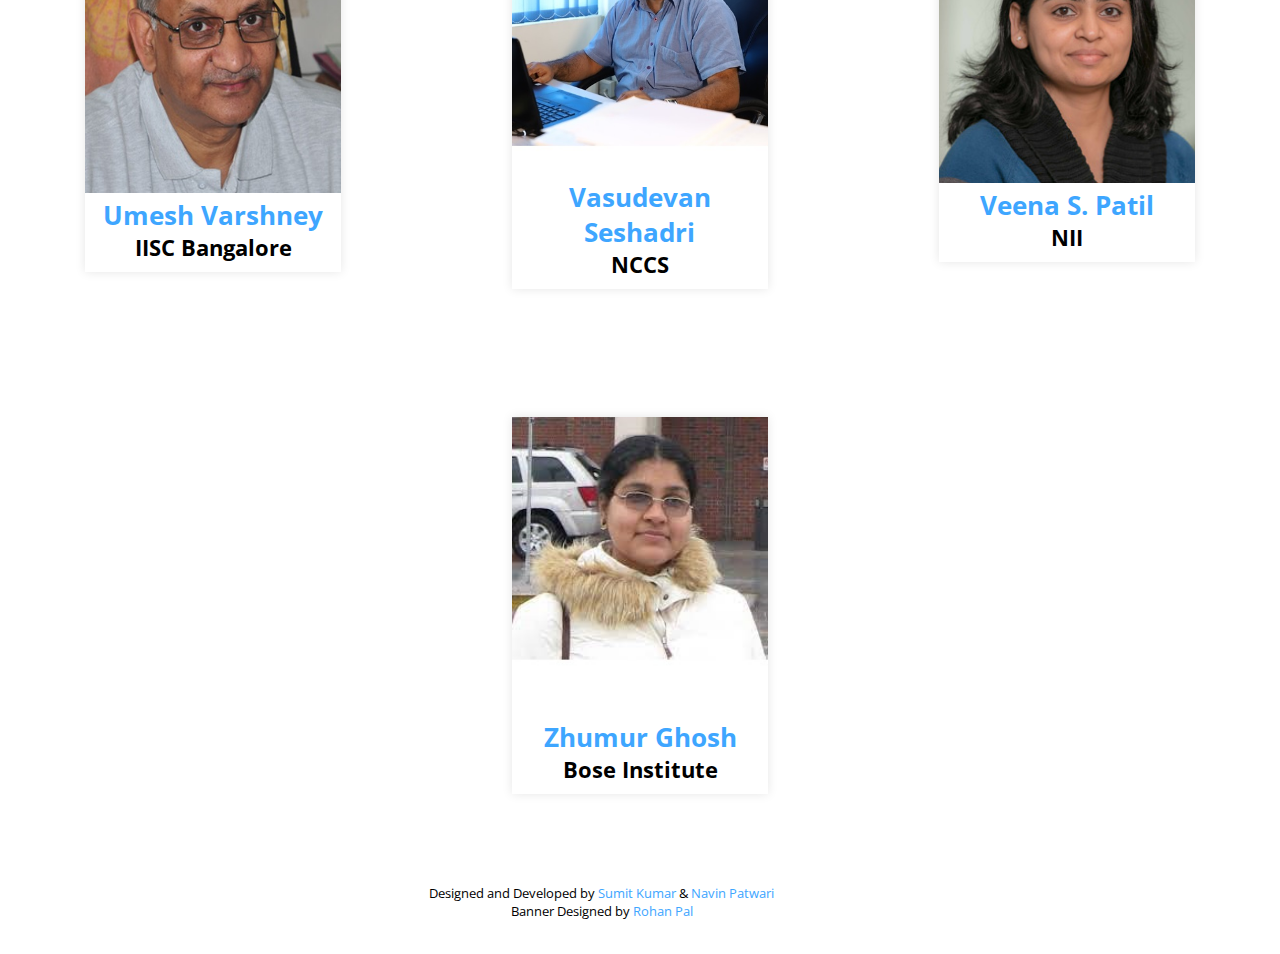
<file: speaker.html>
<!DOCTYPE html>
<html lang="en">
<head>
    <meta charset="UTF-8">
    <meta name="viewport" content="width=device-width, initial-scale=1.0">
    <link rel="stylesheet" href="style.css">
    <link rel="stylesheet" href="styling.css">
    <link rel="preconnect" href="https://fonts.googleapis.com">
    <link rel="preconnect" href="https://fonts.gstatic.com" crossorigin>
    <link href="https://fonts.googleapis.com/css2?family=Open+Sans:wght@300;400&display=swap" rel="stylesheet">
    <script src="script.js"></script>
    <title>Speaker</title>
</head>
<!-- Google tag (gtag.js) -->
<script async src="https://www.googletagmanager.com/gtag/js?id=G-L9BLPJ7FDL"></script>
<script>
  window.dataLayer = window.dataLayer || [];
  function gtag(){dataLayer.push(arguments);}
  gtag('js', new Date());

  gtag('config', 'G-L9BLPJ7FDL');
</script>
<body>
    <!-- NAVBAR  -->
    <section>
        <nav>
            <img src="assets/IITG.jpg" id="logo">
            <ul id="large-ul">
                <li><a href="index.html">HOME</a></li>
                <li><a href="program.html">PROGRAM</a></li>
                <li><a href="speaker.html">SPEAKERS</a></li>
                <li><a href="form.html">REGISTRATION</a></li>
            </ul>
            <div class="toggle">
                <button onclick="toggleButtons()" id="button1"><img src="assets/menu.png"></button>
                <button onclick="toggleButtons()" id="button2" style="display: none;"><img src="assets/close.png"></button></button>
                <ul id="small-ul">
                    <li><a href="index.html">HOME</a></li>
                    <li><a href="program.html">PROGRAM</a></li>
                    <li><a href="speaker.html">SPEAKERS</a></li>
                    <li><a href="form.html">REGISTRATION</a></li>
                </ul>
            </div>
        </nav>
        <!-- Banner  -->
        <div class="banner">
            <img src="assets/BG.jpg" alt="Cover Image">
            <div class="cover"></div>
            <div class="heading">
                <h1>12<sup>th</sup> RNA GROUP MEETING</h1>
                <h3>IIT GUWAHATI, 22-24 MAY 2024</h3>
            </div>
        </div>
    </section>
    <div class="head">
        <h1>Speakers</h1>
        <hr>
    </div>
    <section class="col">
        <div class="row">
            <div class="speaker">
                <img src="assets/Speakers/Amaresh C Panda.jpg" alt="speaker">
                <li><a target="_blank" href="https://www.ils.res.in/scientists/amaresh-c-panda/">Amaresh C Panda</a></li>
                <h3>ILS</h3>
            </div>
            <div class="speaker">
                <img src="assets/Speakers/Amanjot Singh.jpg" alt="speaker">
                <li><a target="_blank" href="https://www.manipal.edu/mu/campuses/mahe-bengaluru/academics/institution-list/sorm/department-faculty/faculty-list/dr--amanjot-singh/_jcr_content.html">Amanjot Singh</a></li>
                <h3>Manipal Institute of Regenerative Medicine</h3>
            </div>
            <div class="speaker">
                <img src="assets/Speakers/Arumugam Rajavelu.jpg" alt="speaker">
                <li><a target="_blank" href="https://biotech.iitm.ac.in/faculty/arumugam-rajavelu/">Arumugam Rajavelu</a></li>
                <h3>IIT Madras</h3>
            </div>
        </div>
        
        <div class="row">  
            <div class="speaker">
                <img src="assets/Speakers/Bhupendra Verma.jpg" alt="speaker">
                <li><a target="_blank" href="https://www.aiims.edu/images/pdf/Departments_Centers/Department%20of%20Biotechnology/labwebsites%20(Dr.%20Bhupendra%20Kumar%20Verma)/labwebsite.html">Bhupendra Verma</a></li>
                <h3>AIIMS Delhi</h3>
            </div>
            <div class="speaker">
                <img src="assets/Speakers/Dasaradhi Palakodeti.png" alt="speaker">
                <li><a target="_blank" href="https://www.instem.res.in/faculty/dasaradhi">Dasaradhi Palakodeti</a></li>
                <h3>inSTEM</h3>
            </div> 
            <div class="speaker">
                <img src="assets/Speakers/Dimple Notani.jpg" alt="speaker">
                <li><a target="_blank" href="https://www.ncbs.res.in/notanilab/team/dr-dimple-notani">Dimple Notani</a></li>
                <h3>NCBS</h3>
            </div> 
        </div>

        <div class="row">
            <div class="speaker">
                <img src="assets/Speakers/Indrani Talukdar.jpeg" alt="speaker">
                <li><a target="_blank" href="https://www.bits-pilani.ac.in/goa/indrani-talukdar/">Indrani Talukdar</a></li>
                <h3>BITS Goa</h3>
            </div>
            <div class="speaker">
                <img src="assets/Speakers/Jayati Sengupta.jpg" alt="speaker">
                <li><a target="_blank" href="https://iicb.res.in/faculty/jayati-sengupta">Jayati Sengupta</a></li>
                <h3>IICB</h3>
            </div>  
            <div class="speaker">
                <img src="assets/Speakers/Jeetender Chugh.jpg" alt="speaker">
                <li><a target="_blank" href="https://www.iiserpune.ac.in/research/department/chemistry/people/faculty/regular-faculty/jeetender-chugh/254">Jeetender Chugh</a></li>
                <h3>IISER Pune</h3>
            </div>
        </div>
    </section>


    <!-- Section 2 -->
    <section class="col">
        <div class="row">
            <div class="speaker">
                <img src="assets/Speakers/Jomon Joseph.jpg" alt="speaker">
                <li><a target="_blank" href="https://nccs.res.in/research-scientist/details/14_Cell%20Organization%20and%20Function">Jomon Joseph</a></li>
                <h3>NCCS</h3>
            </div>
            <div class="speaker">
                <img src="assets/Speakers/Mahavir Singh.jpeg" alt="speaker">
                <li><a target="_blank" href="https://iiscprofiles.irins.org/profile/54738">Mahavir Singh</a></li>
                <h3>IISC Bangalore</h3>
            </div>
            <div class="speaker">
                <img src="assets/Speakers/Meetali Singh.jpg" alt="speaker">
                <li><a target="_blank" href="https://dbg.iisc.ac.in/people/meetali-singh/#">Meetali Singh</a></li>
                <h3>IISC Bangalore</h3>
            </div>
        </div>
        <div class="row">
            <div class="speaker">
                <img src="assets/Speakers/Pradeepkumar P. I..jpg" alt="speaker">
                <li><a target="_blank" href="https://www.chem.iitb.ac.in/facultyuserview/pradeepkumar">Pradeepkumar P. I.</a></li>
                <h3>IIT Bombay</h3>
            </div>
            <div class="speaker">
                <img src="assets/Speakers/Prem Kaushal.jpg" alt="speaker">
                <li><a target="_blank" href="https://www.rcb.res.in/index.php?param=empdetails/prem">Prem S Kaushal</a></li>
                <h3>RCB</h3>
            </div>
            <div class="speaker">
                <img src="assets/Speakers/Rajan Sankaranarayanan.jpg" alt="speaker">
                <li><a target="_blank" href="https://e-portal.ccmb.res.in/e-space/sankar/index.html">Rajan Sankaranarayanan</a></li>
                <h3>CCMB</h3>
            </div> 
        </div>
        <div class="row">
            <div class="speaker">
                <img src="assets/Speakers/Ranjit Prasad Bahadur.png" alt="speaker">
                <li><a target="_blank" href="https://www.iitkgp.ac.in/department/BT/faculty/bt-r.bahadur">Ranjit Prasad Bahadur</a></li>
                <h3>IIT Kharagpur</h3>
            </div>
            <div class="speaker">
                <img src="assets/Speakers/Ritu Kulshreshtha.jpg" alt="speaker">
                <li><a target="_blank" href="https://beb.iitd.ac.in/ritu.html">Ritu Kulshreshtha</a></li>
                <h3>IIT Delhi</h3>
            </div> 
            <div class="speaker">
                <img src="assets/Speakers/Sanjeev Shukla.jpg" alt="speaker">
                <li><a target="_blank" href="https://bio.iiserb.ac.in/faculty_profile.php?id=Nw==&lname=c2FuamVldnM=">Sanjeev Shukla</a></li>
                <h3>IISER Bhopal</h3>
            </div>
        </div>
    </section>

    <!-- Section 3 -->
    <section class="col">
        <div class="row">
            <div class="speaker">
                <img src="assets/Speakers/Saumitra Das.jpg" alt="speaker">
                <li><a target="_blank" href="https://mcbl.iisc.ac.in/saumitra-das/">Saumitra Das</a></li>
                <h3>IISC Bangalore</h3>
            </div>
            <div class="speaker">
                <img src="assets/Speakers/Tanweer Hussain.jpg" alt="speaker">
                <li><a target="_blank" href="https://iiscprofiles.irins.org/profile/66090">Tanweer Hussain</a></li>
                <h3>IISC Bangalore</h3>
            </div>
            <div class="speaker">
                <img src="assets/Speakers/shruti s vember.jpg" alt="speaker">
                <li><a target="_blank" href="https://www.ibab.ac.in/research/shruthi-s-vembar/">Shruthi S Vembar</a></li>
                <h3>IBAB</h3>
            </div>
        </div>
        <div class="row">
            <div class="speaker">
                <img src="assets/Speakers/Umesh Varshney.jpg" alt="speaker">
                <li><a target="_blank" href="https://mcbl.iisc.ac.in/umesh-varshney/">Umesh Varshney</a></li>
                <h3>IISC Bangalore</h3>
            </div>
            <div class="speaker">
                <img src="assets/Speakers/Vasudevan Seshadri.jpg" alt="speaker">
                <li><a target="_blank" href="https://nccs.res.in/research-scientist/details/16">Vasudevan Seshadri</a></li>
                <h3>NCCS</h3>
            </div>
            <div class="speaker">
                <img src="assets/Speakers/Veena S. Patil.jpeg" alt="speaker">
                <li><a target="_blank" href="https://nii.res.in/en/faculty/dr-veena-s-patil">Veena S. Patil</a></li>
                <h3>NII</h3>
            </div>
        </div>
        <div class="row">
            <div class="speaker">
                <img src="assets/Speakers/Zhumur Ghosh.jpeg" alt="speaker">
                <li><a target="_blank" href="http://bicresources.jcbose.ac.in/zhumur/lab/">Zhumur Ghosh</a></li>
                <h3>Bose Institute</h3>
            </div>
        </div>
    </section>
        <footer>
        <p>Designed and Developed by <a href="https://skrsumit250.github.io/Portfolio/" target="_blank" id="name">Sumit Kumar</a> & <a>Navin Patwari</a></p>
        <p>Banner Designed by <a>Rohan Pal</a></p>
    </footer>
</body>
</html>
</file>
<file: style.css>
*{
    margin: 0;
    padding: 0;
    font-family: 'Open Sans', sans-serif;
}
section{
    position: relative;
}
 /* CSS FOR NAVBAR  */
nav{
    background: white;
    display: block;
    width: 100%;
    height: 10vh;
    display: flex;
}
#logo{
    margin: 0.5vw 0vw 0.5vw 2vw;
}
#large-ul{
    width: 90%;
    display: flex;
    justify-content: end;
}
#large-ul li{
    margin: 0 2VW 0 2VW;
    display: flex;
    justify-content: center;
    align-items: center;
    list-style: none;
}
#large-ul a{
    color: black;
    text-decoration: none;
    padding: 0.5vw 1vw 0.5vw 1vw;
}
#large-ul a:hover{
    background:#3EA6FF;
    color: white;
    border-radius: 5%;
}
button{
    border: none;
    background-color: white;
}
.toggle{
    display: none;
}
button img{
    width: 10vw;
    margin-right: 5vw;
}
#small-ul{
    display: none;
    position: fixed;
    background: white;
    width: 80%;
    top: 4.2rem;
    z-index: 3;
    padding: 1vw 10vw 10vw 10vw;
}
#small-ul li{
    padding:2vw;
    display: flex;
    justify-content: center;
    align-items: center;
    list-style: none;
    border-bottom: 1px solid black;
}
#small-ul a{
    color: black;
    text-decoration: none;
    padding: 0.5vw 1vw 0.5vw 1vw;
}
#small-ul li:hover{
    background:#3EA6FF;
    color: white;
}
/* CSS FOR BANNER  */
.banner{
    width: 100%;
    height: 60vh;
    position: relative;
    padding : 5vw 0 5vw 0;   
    display: flex;
    justify-content: center;
    align-items: center;
}
.banner img{
    position: absolute;
    width: 60%;
    z-index: -1
}
.cover{
    position: absolute;
    width: 100%;
    height: 100%;
    background: #3EA6FF;
    opacity: 0.6;
    z-index: 1;
    
}
.heading{
    position: absolute;
    display: flex;
    flex-direction: column;
    align-items: center;
    z-index: 2;
}
.heading h1{
    position: relative;
    color: rgb(255, 255, 255);
    font-size: 4vw;
    font-weight: bolder;
    z-index: 2;
}
.heading h3{
    position: relative;
    color: rgb(255, 255, 255);
    font-size: 2vw;
    font-weight: bolder;
    z-index: 2;
}
footer{
    width: 90%;
    text-align: center;
    height: 5vh;
    margin: 2vw;
    font-size: 80%;
}
footer a{
    color: #3EA6FF;
    text-decoration: none;
}
#name:hover{
    color: red;
    text-decoration: underline;
}
@media screen and (max-width: 600px) {
    .banner{
        height: 50vh;
    }
}
@media screen and (max-width: 400px) {
    .banner{
        height: 35vh;
    }
}
@media screen and (max-width: 600px) {
    #large-ul{
        display: none;
    }
    #logo{
        padding: 2vw;
    }
    .banner img{
        width: 90%;
    }
    .heading h1{
        font-size: 7vw;
    }
    .heading h3{
        font-size: 5vw;
    }
    .toggle{
        width: 90%;
        display: flex;
        justify-content: end;
    }
    footer{
        font-size: 60%;
        padding-top: 5vw;
    }
}
@media screen and (max-width: 800px) {
    .banner img{
        width: 90%;
    }
}

 /* CSS FOR CONTENT  */
.content{
    width: 80%;
    padding: 5vw;
}
.content a{
    color: #3EA6FF;
    font-size: 2rem;
}
.content a:hover{
    color: red;
}
/* CSS FOR IIT GUWAHATI DESCRIPTION */
.venue{
    width: 80%;
    padding: 0vw 5vw 2vw 5vw;
    display: flex
}
.venue-description{
    width: 55%;
    padding-right: 3vw;
}
.video{
    width: 35%;
    padding-top: 4vw;
}
iframe{
    width: 40vw;
    height: 40vh;
}
.org-section{
    width: 80%;
    padding: 0vw 5vw 2vw 5vw;
}
.org-section a{
    color: #3EA6FF;
    text-decoration: none;
}
.org-section a:hover{
    color: black;
}
.org-content{
    display: flex;
    margin-top: 2vw;
}
.org{
    margin: 2vw;
    padding-bottom: 10px;
    width: 20%;
    text-align: center;
    box-shadow: 0 0 10px rgba(0, 0, 0, 0.1);
}
.org img{
    width: 100%;

}
.org h3{
    color: #000000;
    font-style: 'inria serif';
    font-size: 1.7vw;
}
.org li{
    list-style-type: none;
}
.org a{
    color: #3EA6FF;
    text-decoration: none;
    font-weight: bold;
    font-size: 2vw;
}
.org a:hover{
    color: black;
}
.map{
    width: 89%;
    padding: 0vw 5vw 0vw 5vw;
    
}
.map iframe{
    width: 100%;
    height: 50vh;
}
@media screen and (max-width: 1000px) {
    .venue{
        width: 90%;
        flex-direction: column;
    }
    .venue-description{
        width: 100%;
        padding: 0;
    }
    .video{
        width: 80%;

    }
    iframe{
        width: 90vw;
        height: 40vh;
    }
    .content{
        width: 90%;
    }
    .content a{
        font-size: 1rem;
    }
    .org{
        width: 30%;
        margin: 3vw;
    }
    .org-section{
        padding: 5vw;
    }
    .map{
        width: 100%;
        margin: 0;
        padding: 0;
    }
}
</file>
<file: styling.css>
/* CSS FOR SPEAKERS */
.col{
  width: 100%;
  display: flex;
  text-align: center;
  justify-content: center;
  flex-direction: column;
}
.row{
  margin: 5vw auto 5vw auto;
  width: 100%;
  display: flex;
  text-align: center;
  
}
.speaker{
  margin: auto;
  padding-bottom: 10px;
  width: 20%;
  text-align: center;
  box-shadow: 0 0 10px rgba(0, 0, 0, 0.1);
}
.speaker img{
  width: 100%;
  
}
.speaker h3{
  color: #000000;
  font-style: 'inria serif';
  font-size: 1.7vw;
}
.speaker li{
  list-style-type: none;
}
.speaker a{
  color: #3EA6FF;
  text-decoration: none;
  font-weight: bold;
  font-size: 2vw;
}
.speaker a:hover{
  color: black;
}
.head h1{
  margin: 5vh 0 2vh 0;
  text-align: center;
  color: #000000;
  font-style: 'inria serif';
  font-size: 3vw;
}
.head hr{
  background-color: #000000;
  border: none;
  height: 2px;
  width: 40%;
  margin-left: auto;
  margin-right: auto;
}
  @media screen and (max-width: 800px) {
    .head h1{
        font-size: 7vw;
        margin: 1vh 0 1vh 0;
    }
    .speaker{
      width: 25%;
    }
  }


/* CSS FOR SCHEDULE  */
.timeline{
  position: relative;
  margin: 5vw;
}
#time{
  color: #3EA6FF;
}
.timeline::after{
  content: '';
  position: absolute;
  width: 5px;
  height: 100%;
  background: black;
  top: 0;
  left: 50.2%;
  animation: moveline 3s linear forwards;
}
@keyframes moveline {
  0%{
    height: 0;
  }
  100%{
    height: 100%;
  }
}
.container{
  position: relative;
  width:46%;
  padding: 2vw;
  border-radius: 10%;
  animation: movedown 1s linear forwards;
  opacity: 0;
}
@keyframes movedown {
  0%{
    opacity: 1;
    transform: translateY(-30px);
  }
  100%{
    opacity: 1;
    transform: translateY(0px);
  }
}

.container:nth-child(1){
  animation-delay: 0s;
}
.container:nth-child(2){
  animation-delay: 1s;
}
.container:nth-child(3){
  animation-delay: 2s;
}
.box{
  position: relative;
  padding: 2vw;

  border-radius: 10px;
  background-color: #121238;
  color: white;
}
.left{
  left: 0;
}
.left-arrow{
  height: 0;
  width: 0;
  position: absolute;
  top: 3vw;
  border-top: 15px solid transparent;
  border-bottom: 15px solid transparent;
  border-left: 15px solid rgba(18, 18, 56, 0.5);
  right:-15px ;
}
.right{
  left: 50%;
}
.right-arrow{
  height: 0;
  width: 0;
  position: absolute;
  top: 3vw;
  border-top: 15px solid transparent;
  border-bottom: 15px solid transparent;
  border-right: 15px solid rgba(0, 0, 0, 0.5);
  left:-13px ;
}
  
@media screen and (max-width: 800px) {
  .timeline{
    display: flex;
    flex-direction: column;
    justify-content: center;
  }
  .timeline::after{
    display: none;
    animation: none;
  }
  .container{
    width: 90%;
    animation: none;
    opacity: 1;
    border-radius: 5%;
    margin-left: 10px;
  }
  .box{
    margin-bottom: 10px;
    border-radius: 10px;
    padding-left: 20px;
  }
  .right{
    left: 0;
  }
  .left-arrow, .right-arrow{
    display: none;
  }
}

.sponsor{
  padding: 0vw 5vw 2vw 5vw;
}
.sponsor img{
  width: 13vw;
  padding: 2vw;
}
.sponsor-inner{
  text-align: center;
}
@media screen and (max-width: 600px) {
  .sponsor img{
    width: 25vw;
  }
}

/* Styling for latest news  */
.latest{
  width: 70%;
  margin: 40px auto;
  padding: 2rem;
  height: auto;
  background-color: white;
  box-shadow:5px 5px 20px 1px black
}
.latest h1{
  font-size: 2rem;
  text-decoration: overline;
}
.latest p{
  font-size: 1rem;
  margin-bottom: 10px;
}
.latest img{
  margin-bottom: -4px;
}
.latest a{
  color: #3EA6FF;
  font-weight: bold;
}
@media screen and (max-width: 600px) {
  .latest{
    width: 80%;
    border: none;
    box-shadow: none;
  }
  .latest p{
    font-size: 0.8rem;
  }
  .latest h1{
    font-size: 2rem;
  }
}
</file>
